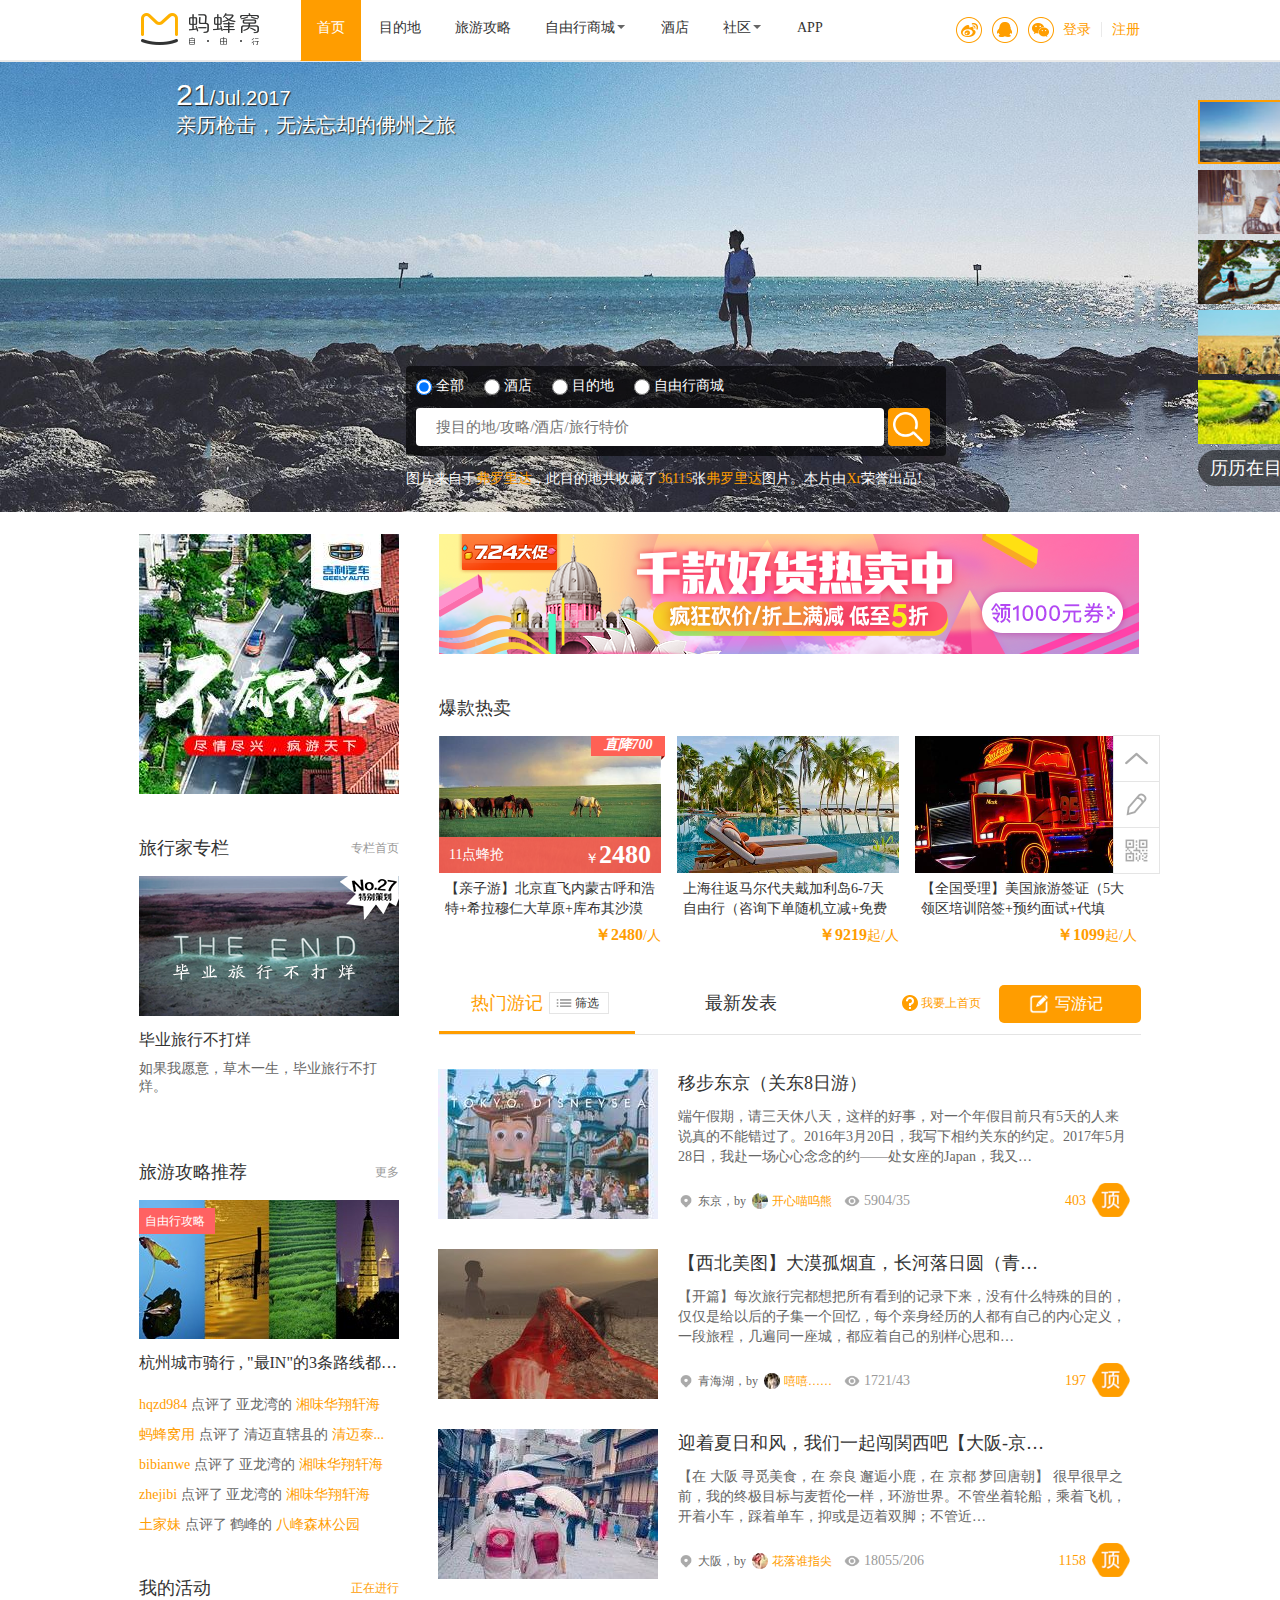
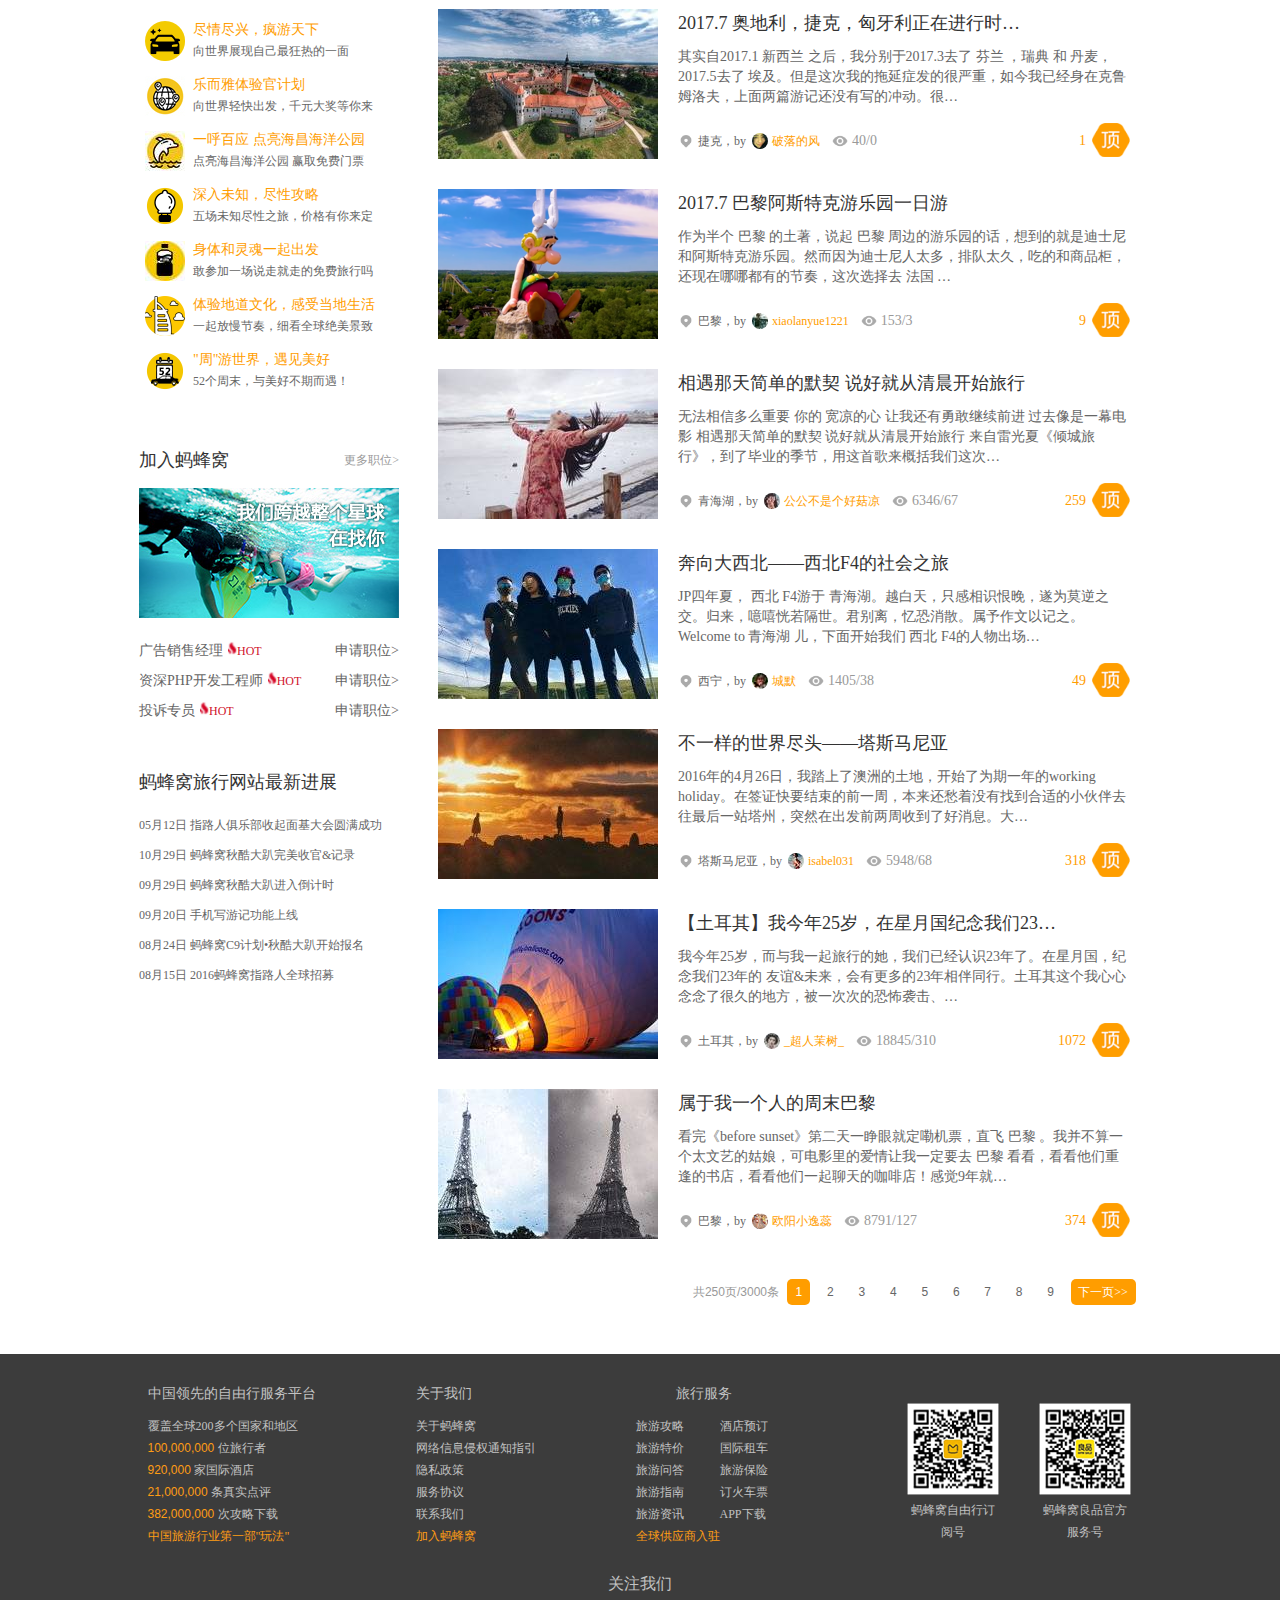
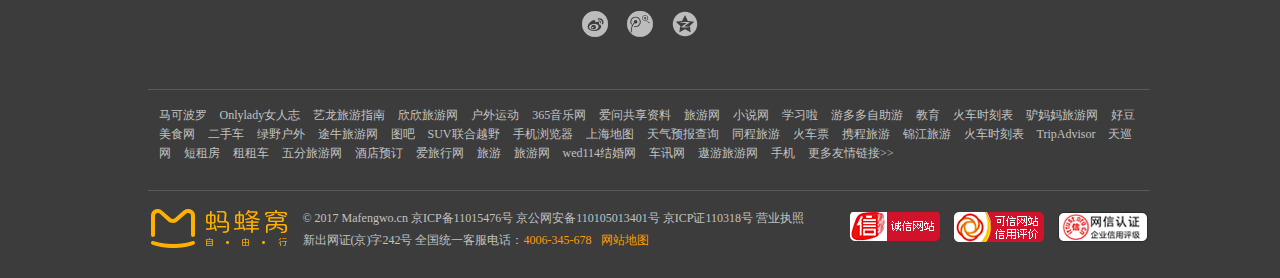
<file: index.html>
<!DOCTYPE html>
<html>
	<head>
		<meta charset = "utf-8">
		<title>旅游攻略，自由行，自助游攻略，旅游社交分享网站 - 蚂蜂窝</title>
		<link rel="stylesheet" type="text/css" href="style/css.css">
		<script type="text/javascript" src="js/main.js"></script>
	</head>
	<body>
		<header>
			<div id="header_wrap">
				<div class="top_icon">
					<a href="#" title="蚂蜂窝自由行"><img src="images/top_icon.png" /></a>
				</div>

				<div class="top_nav">
					<ul>
						<li class="active"><a href="#"><p>首页</p></a></li>
						<li><a href="#" title="目的地"><p>目的地</p></a></li>
						<li><a href="#" title="旅游攻略"><p>旅游攻略</p></a></li>
						<li class="down_menu">
							<a class="free_mall" href="#"><p>自由行商城<img src="images/down_black.png"></p></a>
							<dl class="sub_menu1">
								<dd>
									<a href="#">机票+酒店<img src="images/hot.png"></a>
									<a href="#">跟团游</a>
									<a href="#">当地游</a>
									<a href="#">国内机票<img src="images/new.png"></a>
									<a href="#">签证</a>
									<a href="#">国际租车</a>
									<a href="#">保险</a>
								</dd>	
							</dl>
						</li>
						<li><a href="#" title="酒店"><p>酒店</p></a></li>
						<li class="down_menu">
							<a class="society" href="#"><p>社区<img src="images/down_black.png"></p></a>
							<dl class="sub_menu2">
								<dt>
									<a class="ask" href="#">问答<img src="images/hot.png"></a>
									<a href="#">蚂蜂窝周边<img src="images/new.png"></a>
									<a href="#">蜂蜜兑换</a>
									<a href="#">结伴</a>
								</dt>
								<dd>
									<a href="#">小组论坛</a>
									<a href="#">分舵同城</a>
									<a href="#">蚂蜂窝拍卖行</a>
									<a href="#">蜂首俱乐部</a>
									<a href="#">照片PK</a>
									<a href="#">真人兽</a>
									<a href="#">道具商店</a>
								</dd>
							</dl>
						</li>
						<li><a href="#" title="APP"><p>APP</p></a></li>
					</ul>
				</div>

				<div class="top_login">
					<ul>
						<li class="weibo"><a href="wb_login.html" title="微博登录"><img src="images/weibo_off.png" /></a></li>
						<li class="qq"><a href="#" title="QQ登录"><img src="images/qq_off.png" /></a></li>
						<li class="weixin"><a href="wx_login.html" title="微信登录"><img src="images/weixin_off.png" /></a></li>
						<li class="login"><a href="login.html" title="登录蚂蜂窝">登录</a></li>
						<li class="register"><a href="register.html" title="注册账号">注册</a></li>
					</ul>
				</div>
			</div>
		</header>

		<section id="photo_show">
			<ul class="lower">
				<li style="filter:alpha(opacity=100);opacity:1;">
					<a href="#"><img src="images/photo_show/1_lower.jpg"></a>
					<div class="time">
						<a href="#"><h2><span>21</span>/Jul.2017</h2>
						<p>亲历枪击，无法忘却的佛州之旅</p></a>
					</div>
					<div class="caption">图片来自于<a href="#">弗罗里达</a>，此目的地共收藏了<a href="#">36115</a>张<a href="#">弗罗里达</a>图片。本片由<a href="#">Xr</a>荣誉出品!</div>
				</li>
				<li>
					<a href="#"><img src="images/photo_show/2_lower.jpg"></a>
					<div class="time">
						<a href="#"><h2><span>20</span>/Jul.2017</h2>
						<p>在平行时空里的故乡吃胖4斤————大马7日记</p></a>
					</div>
					<div class="caption">图片来自于<a href="#">马来西亚</a>，此目的地共收藏了<a href="#">1222370</a>张<a href="#">马来西亚</a>图片。本片由<a href="#">亚酱</a>荣誉出品!</div>
				</li>
				<li>
					<a href="#"><img src="images/photo_show/3_lower.jpg"></a>
					<div class="time">
						<a href="#"><h2><span>19</span>/Jul.2017</h2>
						<p>夏威夷女泰山，进化成为野人的第一千天</p></a>
					</div>
					<div class="caption">图片来自于<a href="#">欧胡岛</a>，此目的地共收藏了<a href="#">11657</a>张<a href="#">欧胡岛</a>图片。本片由<a href="#">Zoe Zhang</a>荣誉出品!</div>
				</li>
				<li>
					<a href="#"><img src="images/photo_show/4_lower.jpg"></a>
					<div class="time">
						<a href="#"><h2><span>18</span>/Jul.2017</h2>
						<p>游猎博茨瓦纳————荒原绿洲里的动物世界</p></a>
					</div>
					<div class="caption">图片来自于<a href="#">博茨瓦纳</a>，此目的地共收藏了<a href="#">929</a>张<a href="#">博茨瓦纳</a>图片。本片由<a href="#">鹌鹑君</a>荣誉出品!</div>
				</li>
				<li>
					<a href="#"><img src="images/photo_show/5_lower.jpg"></a>
					<div class="time">
						<a href="#"><h2><span>17</span>/Jul.2017</h2>
						<p>除去了大佛，还有这样的乐山旅行</p></a>
					</div>
					<div class="caption">图片来自于<a href="#">乐山</a>，此目的地共收藏了<a href="#">117702</a>张<a href="#">乐山</a>图片。本片由<a href="#">YIYI笔记</a>荣誉出品!</div>
				</li>	
			</ul>

			<ul class="upper">
				<li class="youshang"><a href="#"><img src="images/photo_show/1_upper.jpg"></a></li>
				<li><a href="#"><img src="images/photo_show/2_upper.jpg"></a></li>
				<li><a href="#"><img src="images/photo_show/3_upper.jpg"></a></li>
				<li><a href="#"><img src="images/photo_show/4_upper.jpg"></a></li>
				<li class="youxia"><a href="#"><img src="images/photo_show/5_upper.jpg"></a></li>
				<li class="lilizaimu"><a href="#">历历在目 ></a></li>
			</ul>

			<ul class="hidden_border">
				<li style="filter:alpha(opacity=100);opacity:1;"></li>
				<li></li>
				<li></li>
				<li></li>
				<li></li>
			</ul>


			<div class="search">
				<form action="#">
					<div class="choices">
						<label><input type="radio" name="methods" value="全部" checked="checked">全部</label>
						<label><input type="radio" name="methods" value="酒店">酒店</label>
						<label><input type="radio" name="methods" value="目的地">目的地</label>
						<label><input type="radio" name="methods" value="自由行商城">自由行商城</label>
					</div>
					<div class="input_box">
						<input class="text" type="text" placeholder="搜目的地/攻略/酒店/旅行特价" />
						<a class="search_icon">
							<img src="images/photo_show/search.png">
						</a>
					</div>	
				</form>
			</div>
		</section>

		<article class="clearfloat">
			<aside>
			    <div class="ad">
			    	<a href="#"><img src="images/aside/ad.jpg"></a>
			    </div>

				<div id="special_column">
					<div class="title">
						<a class="left" href="#">旅行家专栏</a>
						<a class="right" href="#">专栏首页</a>
					</div>
					
					<div class="final">
						<a href="#"><img src="images/aside/col.png"></a>
						<a class="sub_title" href="#">毕业旅行不打烊</a>
						<p>如果我愿意，草木一生，毕业旅行不打烊。</p>
					</div>
				</div>

				<div id="strategy">
					<div class="title">
						<a class="left" href="#">旅游攻略推荐</a>
						<a class="right" href="#">更多</a>
					</div>
					<div class="lower">
						<a href="#"><img src="images/aside/strategy.png"></a>
						<a class="sub_title" href="#">杭州城市骑行 , "最IN"的3条路线都…</a>
						<ul class="comments">
							<li><a href="#">hqzd984</a> 点评了 亚龙湾的 <a href="#">湘味华翔轩海</a></li>
							<li><a href="#">蚂蜂窝用</a> 点评了 清迈直辖县的 <a href="#">清迈泰...</a></li>
							<li><a href="#">bibianwe</a> 点评了 亚龙湾的 <a href="#">湘味华翔轩海</a></li>
							<li><a href="#">zhejibi</a> 点评了 亚龙湾的 <a href="#">湘味华翔轩海</a></li>
							<li><a href="#">土家妹</a> 点评了 鹤峰的 <a href="#">八峰森林公园</a></li>
						</ul>
					</div>
					<a class="upper" href="#">自由行攻略</a>
				</div>

				<div id="activity">
					<div class="title">
						<a class="left" href="#">我的活动</a>
						<a class="right" href="#">正在进行</a>
					</div>
					<ul class="list">
						<li><a href="#"><img src="images/aside/list_1.png"><h2>尽情尽兴，疯游天下</h2><p>向世界展现自己最狂热的一面</p></a></li>
						<li><a href="#"><img src="images/aside/list_2.png"><h2>乐而雅体验官计划</h2><p>向世界轻快出发，千元大奖等你来</p></a></li>
						<li><a href="#"><img src="images/aside/list_3.png"><h2>一呼百应 点亮海昌海洋公园</h2><p>点亮海昌海洋公园 赢取免费门票</p></a></li>
						<li><a href="#"><img src="images/aside/list_4.png"><h2>深入未知，尽性攻略</h2><p>五场未知尽性之旅，价格有你来定</p></a></li>
						<li><a href="#"><img src="images/aside/list_5.png"><h2>身体和灵魂一起出发</h2><p>敢参加一场说走就走的免费旅行吗</p></a></li>
						<li><a href="#"><img src="images/aside/list_6.png"><h2>体验地道文化，感受当地生活</h2><p>一起放慢节奏，细看全球绝美景致</p></a></li>
						<li><a href="#"><img src="images/aside/list_7.png"><h2>"周"游世界，遇见美好</h2><p>52个周末，与美好不期而遇！</p></a></li>
						<li><a href="#"><img src="images/aside/list_8.png"><h2>蚂蜂窝拍卖行</h2><p>每周二：拍卖精美事物奖品！</p></a></li>
					</ul>
				</div>

				<div id="join_us">
					<div class="title">
						<a class="left" href="#">加入蚂蜂窝</a>
						<a class="right" href="#">更多职位></a>
					</div>
					<div class="picture"><a href="#"><img src="images/aside/join_us.jpg"></a></div>
					<ul>
						<li><a href="#">广告销售经理<span class="hot"><img src="images/aside/fire.png">HOT</span><span class="apply">申请职位></span></a></li>
						<li><a href="#">资深PHP开发工程师<span class="hot"><img src="images/aside/fire.png">HOT</span><span class="apply">申请职位></span></a></li>
						<li><a href="#">投诉专员<span class="hot"><img src="images/aside/fire.png">HOT</span><span class="apply">申请职位></span></a></li>
					</ul>
				</div>

				<div id="news">
					<div class="title">
						<a class="left" href="#">蚂蜂窝旅行网站最新进展</a>
					</div>
					<ul>
						<li>05月12日 <a href="#">指路人俱乐部收起面基大会圆满成功</a></li>
						<li>10月29日 <a href="#">蚂蜂窝秋酷大趴完美收官&记录</a></li>
						<li>09月29日 <a href="#">蚂蜂窝秋酷大趴进入倒计时</a></li>
						<li>09月20日 <a href="#">手机写游记功能上线</a></li>
						<li>08月24日 <a href="#">蚂蜂窝C9计划•秋酷大趴开始报名</a></li>
						<li>08月15日 <a href="#">2016蚂蜂窝指路人全球招募</a></li>
					</ul>
				</div>
			</aside>

			<div id="main">
			    <div class="ad"><a href="#"><img src="images/main/ad.jpg"></a></div>
				<div id="sale">
					<div class="title">爆款热卖</div>
					<ul>
						<li>
							<a href="#">
								<img src="images/main/sale_1.jpg">
								<p>【亲子游】北京直飞内蒙古呼和浩特+希拉穆仁大草原+库布其沙漠+草博园4天3晚（牧野苍穹+全国各地出发+全程无购物+特别赠</p>
								<h2>￥2480<span>/人</span></h2>
								<div class="corner"><em>直降700</em></div>
								<img class="shadow" src="images/main/shadow.png">
								<div class="bottom">11点蜂抢<span>￥<strong>2480</strong></span></div>
							</a>
						</li>
						<li>
							<a href="#">
								<img src="images/main/sale_2.jpg">
								<p>上海往返马尔代夫戴加利岛6-7天自由行（咨询下单随机立减+免费升级115m²沙屋+新开业五星岛+蜜月赠送+2晚沙滩房+2晚）</p>
								<h2>￥9219<span>起/人</span></h2>
							</a>
						</li>
						<li class="right">
							<a href="#">
								<img src="images/main/sale_3.jpg">
								<p>【全国受理】美国旅游签证（5大领区培训陪签+预约面试+代填DS160表格+面试前培训+可升级拒签退款）</p>
								<h2>￥1099<span>起/人</span></h2>
							</a>
						</li>
					</ul>
				</div>

				<div id="papers">
					<div class="menu">
						<dl>
							<dt><span class="active">热门游记</span><span class="select"><img src="images/main/list_grey.png">筛选</span></dt>
							<dt><span>最新发表</span></dt>
						</dl>
						<a class="i_want" href="#"><img src="images/main/what.png">我要上首页</a>
						<div><a href="#"><img src="images/main/write.png"><span>写游记</span></a></div>

						<ul class="border">
							<li style="filter:alpha(opacity=100);opacity:1;"></li>
							<li></li>
						</ul>
					</div>

					<div class="filter_box" style="display:none">
						<dl>
							<dt>目的地</dt>
							<dd>
								<input type="text" placeholder="输入你想查看的目的地" />
								<p>
									<a href="#">斯里兰卡</a>
									<a href="#">济州岛</a>
									<a href="#">香港</a>
									<a href="#">北京</a>
									<a href="#">云南</a>
									<a href="#">泰国</a>
									<a href="#">青海湖</a>
									<a href="#">日本</a>
								</p>
							</dd>
						</dl>
						<dl>
							<dt>兴趣</dt>
							<dd class="interest">
								<ul>
									<li><a href="#"><img src="images/main/select_1.png"><h2>吃遍天下</h2><p>无敌手</p></a></li>
									<li><a href="#"><img src="images/main/select_2.png"><h2>带着对象</h2><p>去虐狗</p></a></li>
									<li><a href="#"><img src="images/main/select_3.png"><h2>姑娘漂亮</h2><p>就是美</p></a></li>
									<li><a href="#"><img src="images/main/select_4.png"><h2>带着孩子</h2><p>看世界</p></a></li>
									<li><a href="#"><img src="images/main/select_5.png"><h2>登山徒步</h2><p>用脚走</p></a></li>
									<li><a href="#"><img src="images/main/select_6.png"><h2>带着父母</h2><p>去远方</p></a></li>
									<li><a href="#"><img src="images/main/select_7.png"><h2>独自一人</h2><p>最自由</p></a></li>
									<li><a href="#"><img src="images/main/select_8.png"><h2>短途周末</h2><p>散散心</p></a></li>
								</ul>
							</dd>
						</dl>
						<div class="close">X</div>	
					</div>

					<div id="hot_paper" class="paper_list" style="dispaly:block">
						<dl>
							<dt><a href="#"><img src="images/main/hot_paper_1.jpg"></a></dt>
							<dd>
								<a class="title" href="#">移步东京（关东8日游）</a>
								<a class="abstract" href="#">端午假期，请三天休八天，这样的好事，对一个年假目前只有5天的人来说真的不能错过了。2016年3月20日，我写下相约关东的约定。2017年5月28日，我赴一场心心念念的约——处女座的Japan，我又…</a>
								<ul>
									<li class="location"><img src="images/main/location.png"><a href="#">东京</a><span>，by</span></li>
									<li class="author"><a href="#"><img src="images/main/author_1.png">开心喵呜熊</a></li>
									<li class="eye"><img src="images/main/eye.png"><span>5904/35</span></li>
								</ul>
								<div class="ding"><span>403</span><a href="#"><img src="images/main/ding.png"></a></div>
							</dd>
						</dl>
						<dl>
							<dt><a href="#"><img src="images/main/hot_paper_2.jpg"></a></dt>
							<dd>
								<a class="title" href="#">【西北美图】大漠孤烟直，长河落日圆（青…</a>
								<a class="abstract" href="#">【开篇】每次旅行完都想把所有看到的记录下来，没有什么特殊的目的，仅仅是给以后的子集一个回忆，每个亲身经历的人都有自己的内心定义，一段旅程，几遍同一座城，都应着自己的别样心思和…</a>
								<ul>
									<li class="location"><img src="images/main/location.png"><a href="#">青海湖</a><span>，by</span></li>
									<li class="author"><a href="#"><img src="images/main/author_2.png">嘻嘻……</a></li>
									<li class="eye"><img src="images/main/eye.png"><span>1721/43</span></li>
								</ul>
								<div class="ding"><span>197</span><a href="#"><img src="images/main/ding.png"></a></div>
							</dd>
						</dl>
						<dl>
							<dt><a href="#"><img src="images/main/hot_paper_3.jpg"></a></dt>
							<dd>
								<a class="title" href="#">迎着夏日和风，我们一起闯関西吧【大阪-京…</a>
								<a class="abstract" href="#">【在 大阪 寻觅美食，在 奈良 邂逅小鹿，在 京都 梦回唐朝】 很早很早之前，我的终极目标与麦哲伦一样，环游世界。不管坐着轮船，乘着飞机，开着小车，踩着单车，抑或是迈着双脚；不管近…</a>
								<ul>
									<li class="location"><img src="images/main/location.png"><a href="#">大阪</a><span>，by</span></li>
									<li class="author"><a href="#"><img src="images/main/author_3.png">花落谁指尖</a></li>
									<li class="eye"><img src="images/main/eye.png"><span>18055/206</span></li>
								</ul>
								<div class="ding"><span>1158</span><a href="#"><img src="images/main/ding.png"></a></div>
							</dd>
						</dl>
						<dl>
							<dt><a href="#"><img src="images/main/hot_paper_4.jpg"></a></dt>
							<dd>
								<a class="title" href="#">2017.7 奥地利，捷克，匈牙利正在进行时…</a>
								<a class="abstract" href="#">其实自2017.1 新西兰 之后，我分别于2017.3去了 芬兰 ，瑞典 和 丹麦，2017.5去了 埃及。但是这次我的拖延症发的很严重，如今我已经身在克鲁姆洛夫，上面两篇游记还没有写的冲动。很…</a>
								<ul>
									<li class="location"><img src="images/main/location.png"><a href="#">捷克</a><span>，by</span></li>
									<li class="author"><a href="#"><img src="images/main/author_4.png">破落的风</a></li>
									<li class="eye"><img src="images/main/eye.png"><span>40/0</span></li>
								</ul>
								<div class="ding"><span>1</span><a href="#"><img src="images/main/ding.png"></a></div>
							</dd>
						</dl>
						<dl>
							<dt><a href="#"><img src="images/main/hot_paper_5.jpg"></a></dt>
							<dd>
								<a class="title" href="#">2017.7 巴黎阿斯特克游乐园一日游</a>
								<a class="abstract" href="#">作为半个 巴黎 的土著，说起 巴黎 周边的游乐园的话，想到的就是迪士尼和阿斯特克游乐园。然而因为迪士尼人太多，排队太久，吃的和商品柜，还现在哪哪都有的节奏，这次选择去 法国 …</a>
								<ul>
									<li class="location"><img src="images/main/location.png"><a href="#">巴黎</a><span>，by</span></li>
									<li class="author"><a href="#"><img src="images/main/author_5.png">xiaolanyue1221</a></li>
									<li class="eye"><img src="images/main/eye.png"><span>153/3</span></li>
								</ul>
								<div class="ding"><span>9</span><a href="#"><img src="images/main/ding.png"></a></div>
							</dd>
						</dl>
						<dl>
							<dt><a href="#"><img src="images/main/hot_paper_6.jpg"></a></dt>
							<dd>
								<a class="title" href="#">相遇那天简单的默契 说好就从清晨开始旅行</a>
								<a class="abstract" href="#">无法相信多么重要 你的 宽凉的心 让我还有勇敢继续前进 过去像是一幕电影 相遇那天简单的默契 说好就从清晨开始旅行 来自雷光夏《倾城旅行》，到了毕业的季节，用这首歌来概括我们这次…</a>
								<ul>
									<li class="location"><img src="images/main/location.png"><a href="#">青海湖</a><span>，by</span></li>
									<li class="author"><a href="#"><img src="images/main/author_6.png">公公不是个好菇凉</a></li>
									<li class="eye"><img src="images/main/eye.png"><span>6346/67</span></li>
								</ul>
								<div class="ding"><span>259</span><a href="#"><img src="images/main/ding.png"></a></div>
							</dd>
						</dl>
						<dl>
							<dt><a href="#"><img src="images/main/hot_paper_7.jpg"></a></dt>
							<dd>
								<a class="title" href="#">奔向大西北——西北F4的社会之旅</a>
								<a class="abstract" href="#">JP四年夏， 西北 F4游于 青海湖。越白天，只感相识恨晚，遂为莫逆之交。归来，噫嘻恍若隔世。君别离，忆恐消散。属予作文以记之。
								Welcome to 青海湖 儿，下面开始我们 西北 F4的人物出场…</a>
								<ul>
									<li class="location"><img src="images/main/location.png"><a href="#">西宁</a><span>，by</span></li>
									<li class="author"><a href="#"><img src="images/main/author_7.png">城默</a></li>
									<li class="eye"><img src="images/main/eye.png"><span>1405/38</span></li>
								</ul>
								<div class="ding"><span>49</span><a href="#"><img src="images/main/ding.png"></a></div>
							</dd>
						</dl>
						<dl>
							<dt><a href="#"><img src="images/main/hot_paper_8.jpg"></a></dt>
							<dd>
								<a class="title" href="#">不一样的世界尽头——塔斯马尼亚</a>
								<a class="abstract" href="#">2016年的4月26日，我踏上了澳洲的土地，开始了为期一年的working holiday。在签证快要结束的前一周，本来还愁着没有找到合适的小伙伴去往最后一站塔州，突然在出发前两周收到了好消息。大…</a>
								<ul>
									<li class="location"><img src="images/main/location.png"><a href="#">塔斯马尼亚</a><span>，by</span></li>
									<li class="author"><a href="#"><img src="images/main/author_8.png">isabel031</a></li>
									<li class="eye"><img src="images/main/eye.png"><span>5948/68</span></li>
								</ul>
								<div class="ding"><span>318</span><a href="#"><img src="images/main/ding.png"></a></div>
							</dd>
						</dl>
						<dl>
							<dt><a href="#"><img src="images/main/hot_paper_9.jpg"></a></dt>
							<dd>
								<a class="title" href="#">【土耳其】我今年25岁，在星月国纪念我们23…</a>
								<a class="abstract" href="#">我今年25岁，而与我一起旅行的她，我们已经认识23年了。在星月国，纪念我们23年的 友谊&未来，会有更多的23年相伴同行。土耳其这个我心心念念了很久的地方，被一次次的恐怖袭击、…</a>
								<ul>
									<li class="location"><img src="images/main/location.png"><a href="#">土耳其</a><span>，by</span></li>
									<li class="author"><a href="#"><img src="images/main/author_9.png">_超人茉树_</a></li>
									<li class="eye"><img src="images/main/eye.png"><span>18845/310</span></li>
								</ul>
								<div class="ding"><span>1072</span><a href="#"><img src="images/main/ding.png"></a></div>
							</dd>
						</dl>
						<dl>
							<dt><a href="#"><img src="images/main/hot_paper_10.jpg"></a></dt>
							<dd>
								<a class="title" href="#">属于我一个人的周末巴黎</a>
								<a class="abstract" href="#">看完《before sunset》第二天一睁眼就定嘞机票，直飞 巴黎 。我并不算一个太文艺的姑娘，可电影里的爱情让我一定要去 巴黎 看看，看看他们重逢的书店，看看他们一起聊天的咖啡店！感觉9年就…</a>
								<ul>
									<li class="location"><img src="images/main/location.png"><a href="#">巴黎</a><span>，by</span></li>
									<li class="author"><a href="#"><img src="images/main/author_10.png">欧阳小逸蕊</a></li>
									<li class="eye"><img src="images/main/eye.png"><span>8791/127</span></li>
								</ul>
								<div class="ding"><span>374</span><a href="#"><img src="images/main/ding.png"></a></div>
							</dd>
						</dl>
						<div id="index">
							<span>共250页/3000条</span>
							<a class="active" href="#">1</a>
							<a href="#">2</a>
							<a href="#">3</a>
							<a href="#">4</a>
							<a href="#">5</a>
							<a href="#">6</a>
							<a href="#">7</a>
							<a href="#">8</a>
							<a href="#">9</a>
							<a class="next" href="#">下一页>></a>
						</div>
					</div>

					<div id="new_paper" class="paper_list" style="display:none">
						<dl>
							<dt><a href="#"><img src="images/main/new_paper_1.jpg"></a></dt>
							<dd>
								<a class="title" href="#">情迷茶卡盐湖——大美青海5日火车游</a>
								<a class="abstract" href="#">赶在 青海 最美的季节来一次经济实惠的旅行，让眼睛上天堂，看大地的颜色！乘坐T175，由 北京 西开往 西宁 ，全程停靠十多个站点，经过 河北， 山西 和 甘肃！22小时的火车虽然时间较长，…</a>
								<ul>
									<li class="location"><img src="images/main/location.png"><a href="#">青海</a><span>，by</span></li>
									<li class="author"><a href="#"><img src="images/main/author_1.png">贰仙儿</a></li>
									<li class="eye"><img src="images/main/eye.png"><span>99/0</span></li>
								</ul>
								<div class="ding"><span>9</span><a href="#"><img src="images/main/ding.png"></a></div>
							</dd>
						</dl>
						<dl>
							<dt><a href="#"><img src="images/main/new_paper_2.jpg"></a></dt>
							<dd>
								<a class="title" href="#">婺源-黄山游之黄山：雨中黄山也有惊喜</a>
								<a class="abstract" href="#">作为一个胖子，我很讨厌爬山。在 深圳 就住在塘朗山脚下，也只爬过塘朗山一次，又累又颓爬到山顶，虽然视野挺好，但感觉真的很不好。所以无法理解“仁者乐山”的境界，做攻略时看到有人为…</a>
								<ul>
									<li class="location"><img src="images/main/location.png"><a href="#">黄山</a><span>，by</span></li>
									<li class="author"><a href="#"><img src="images/main/author_2.png">凯米</a></li>
									<li class="eye"><img src="images/main/eye.png"><span>44/0</span></li>
								</ul>
								<div class="ding"><span>3</span><a href="#"><img src="images/main/ding.png"></a></div>
							</dd>
						</dl>
						<dl>
							<dt><a href="#"><img src="images/main/new_paper_3.jpg"></a></dt>
							<dd>
								<a class="title" href="#">浪迹天涯——三亚</a>
								<a class="abstract" href="#">关于三亚，请少一些危言耸听 跟爸妈去三亚回来已经三四个月了。本来没打算写游记，叔叔夫妇玩一次就好。可最近……出了有些朋友问我问什么再度踏足三亚之外，我还听到很多这样的声…</a>
								<ul>
									<li class="location"><img src="images/main/location.png"><a href="#">三亚</a><span>，by</span></li>
									<li class="author"><a href="#"><img src="images/main/author_3.png">zhaokenan</a></li>
									<li class="eye"><img src="images/main/eye.png"><span>28/0</span></li>
								</ul>
								<div class="ding"><span>3</span><a href="#"><img src="images/main/ding.png"></a></div>
							</dd>
						</dl>
						<dl>
							<dt><a href="#"><img src="images/main/new_paper_4.jpg"></a></dt>
							<dd>
								<a class="title" href="#">香格里拉特定季节美食|起早贪黑，捡拾穿越时光…</a>
								<a class="abstract" href="#">云南 的天像被谁同乐一个窟窿 近日来到处都已阴雨连绵 但是 有一种 云南独特的夏季美味 却因这一场接一场的大雨 而产量激增 大家来猜一猜这种美味是什么呢？猜谜形状像伞 颜色各异 长在森…</a>
								<ul>
									<li class="location"><img src="images/main/location.png"><a href="#">布拉格</a><span>，by</span></li>
									<li class="author"><a href="#"><img src="images/main/author_4.png">阅云南</a></li>
									<li class="eye"><img src="images/main/eye.png"><span>20/0</span></li>
								</ul>
								<div class="ding"><span>7</span><a href="#"><img src="images/main/ding.png"></a></div>
							</dd>
						</dl>
						<dl>
							<dt><a href="#"><img src="images/main/new_paper_5.jpg"></a></dt>
							<dd>
								<a class="title" href="#">西通罗马 东抵长安 心心念念 黄沙漫漫 丝绸…</a>
								<a class="abstract" href="#">千嶂里，长烟落日孤城闭。大西北在我的印象中就是这样凄美辽阔的豪迈，大漠沙如雪，驼铃阵阵，深埋在黄沙下的厚重历史深深的牵引着我，向着它走去。一直梦想着冲走古人的丝绸之路，继西…</a>
								<ul>
									<li class="location"><img src="images/main/location.png"><a href="#">宁夏</a><span>，by</span></li>
									<li class="author"><a href="#"><img src="images/main/author_5.png">柚子</a></li>
									<li class="eye"><img src="images/main/eye.png"><span>153/3</span></li>
								</ul>
								<div class="ding"><span>9</span><a href="#"><img src="images/main/ding.png"></a></div>
							</dd>
						</dl>
						<dl>
							<dt><a href="#"><img src="images/main/new_paper_6.jpg"></a></dt>
							<dd>
								<a class="title" href="#">海参崴，20170717，四日游，绚烂光彩中的…</a>
								<a class="abstract" href="#">第一次写，写的不好大家见谅。这次的总费用在3500左右。形成：珲春出境，四日游。第一天和第四天来回都还在路上了，第二天早上到下午两点钟就游览完指定的景点了。开始自费项目，出海喂…</a>
								<ul>
									<li class="location"><img src="images/main/location.png"><a href="#">海参崴</a><span>，by</span></li>
									<li class="author"><a href="#"><img src="images/main/author_6.png">请叫我170</a></li>
									<li class="eye"><img src="images/main/eye.png"><span>53/0</span></li>
								</ul>
								<div class="ding"><span>4</span><a href="#"><img src="images/main/ding.png"></a></div>
							</dd>
						</dl>
						<dl>
							<dt><a href="#"><img src="images/main/new_paper_7.jpg"></a></dt>
							<dd>
								<a class="title" href="#">盛夏的旅行：东京-河口湖-京都-大阪9日游</a>
								<a class="abstract" href="#">裸辞去 日本 旅游9天使需要一定勇气的。其实为了这一段旅游准备了许久，从前期看攻略、研究路线、办签证，前后大约是三个月的时间。写这篇游记是专门为了很多跟我要攻略的小伙伴，看来 日本…</a>
								<ul>
									<li class="location"><img src="images/main/location.png"><a href="#">日本</a><span>，by</span></li>
									<li class="author"><a href="#"><img src="images/main/author_7.png">sherlychan</a></li>
									<li class="eye"><img src="images/main/eye.png"><span>46/2</span></li>
								</ul>
								<div class="ding"><span>5</span><a href="#"><img src="images/main/ding.png"></a></div>
							</dd>
						</dl>
						<dl>
							<dt><a href="#"><img src="images/main/new_paper_8.jpg"></a></dt>
							<dd>
								<a class="title" href="#">俄罗斯之旅</a>
								<a class="abstract" href="#">一带一路火了 俄罗斯，也增加了 俄罗斯 的魅力，增加了我去 俄罗斯 的决心，今年七月就报了从 上海 到 圣彼得堡 的 俄罗斯 之旅的团。天刚蒙蒙亮，我们就乘坐上了飞机，开始了 俄罗斯 之旅…</a>
								<ul>
									<li class="location"><img src="images/main/location.png"><a href="#">俄罗斯</a><span>，by</span></li>
									<li class="author"><a href="#"><img src="images/main/author_8.png">知音</a></li>
									<li class="eye"><img src="images/main/eye.png"><span>92/1</span></li>
								</ul>
								<div class="ding"><span>5</span><a href="#"><img src="images/main/ding.png"></a></div>
							</dd>
						</dl>
						<dl>
							<dt><a href="#"><img src="images/main/new_paper_9.jpg"></a></dt>
							<dd>
								<a class="title" href="#">库克群岛 在最美的环礁湖边享受人生…</a>
								<a class="abstract" href="#">海岛旅游一直在大多数人的所爱，蓝天，白云，椰影，幼沙，躺在树下的吊床上，数着浪花一朵朵，即使是无所事事的度过一天，也会希望时间过得慢一些，再慢一些！库克群岛铺展在南太平洋中，…</a>
								<ul>
									<li class="location"><img src="images/main/location.png"><a href="#">库克群岛</a><span>，by</span></li>
									<li class="author"><a href="#"><img src="images/main/author_9.png">城月0612</a></li>
									<li class="eye"><img src="images/main/eye.png"><span>130/3</span></li>
								</ul>
								<div class="ding"><span>7</span><a href="#"><img src="images/main/ding.png"></a></div>
							</dd>
						</dl>
						<dl>
							<dt><a href="#"><img src="images/main/new_paper_10.jpg"></a></dt>
							<dd>
								<a class="title" href="#">带娃走世界之新加坡、马尔代夫都喜天阙Dust…</a>
								<a class="abstract" href="#">海量美图因为网络原因还需要慢慢加载，未完待续~谢谢大家~之前的一些游记，希望能帮助到大家~大家多多支持~有些旅游的问题，亲子游的问题、马尔代夫的选岛。。。说不定这些问题问我，或许…</a>
								<ul>
									<li class="location"><img src="images/main/location.png"><a href="#">马尔代夫</a><span>，by</span></li>
									<li class="author"><a href="#"><img src="images/main/author_10.png">年年他爸</a></li>
									<li class="eye"><img src="images/main/eye.png"><span>602/2</span></li>
								</ul>
								<div class="ding"><span>11</span><a href="#"><img src="images/main/ding.png"></a></div>
							</dd>
						</dl>
						<div id="index">
							<span>共3418页/41016条</span>
							<a class="active" href="#">1</a>
							<a href="#">2</a>
							<a href="#">3</a>
							<a href="#">4</a>
							<a href="#">5</a>
							<a href="#">6</a>
							<a href="#">7</a>
							<a href="#">8</a>
							<a href="#">9</a>
							<a class="next" href="#">下一页>></a>
						</div>
					</div>
				</div>
			</div>
		</article>

		<ul id="hang">
			<li><a href="#"><img src="images/up.png"><span>返回顶部</span></a></li>
			<li><a href="#"><img src="images/advice.png"><span>意见反馈</span></a></li>
			<li class="last">
				<a href="#"><img src="images/erweima.png"></a>
				<div><img src="images/erweima2.png"></div>
			</li>
		</ul>

		<footer>
			<div class="wrap">
				<div class="footer_link">
					<dl>
						<dt>中国领先的自由行服务平台</dt>
						<dd>覆盖全球200多个国家和地区</dd>
						<dd><span>100,000,000 </span>位旅行者</dd>
						<dd><span>920,000 </span>家国际酒店</dd>
						<dd><span>21,000,000 </span>条真实点评</dd>
						<dd><span>382,000,000 </span>次攻略下载</dd>
						<dd class="last"><a href="#">中国旅游行业第一部"玩法"</a></dd>
					</dl>
					<dl>
						<dt>关于我们</dt>
						<dd><a href="#">关于蚂蜂窝</a></dd>
						<dd><a href="#">网络信息侵权通知指引</a></dd>
						<dd><a href="#">隐私政策</a></dd>
						<dd><a href="#">服务协议</a></dd>
						<dd><a href="#">联系我们</a></dd>
						<dd class="last"><a href="#">加入蚂蜂窝</a></dd>
					</dl>
					<dl class="service">
						<dt>旅行服务</dt>
						<dd><a class="left" href="#">旅游攻略</a><a href="#">酒店预订</a></dd>
						<dd><a class="left" href="#">旅游特价</a><a href="#">国际租车</a></dd>
						<dd><a class="left" href="#">旅游问答</a><a href="#">旅游保险</a></dd>
						<dd><a class="left" href="#">旅游指南</a><a href="#">订火车票</a></dd>
						<dd><a class="left" href="#">旅游资讯</a><a href="#">APP下载</a></dd>
						<dd class="last"><a href="#">全球供应商入驻</a></dd>
					</dl>
					<ul class="erweima">
						<li class="ziyouxing">
							<img src="images/footer/ziyouxing.png">
							<p>蚂蜂窝自由行订阅号</p>
						</li>
						<li>
							<img src="images/footer/liangpin.png">
							<p>蚂蜂窝良品官方服务号</p>
					    </li>
					</ul>
				</div>
				<div class="footer_follow">
					<h2>关注我们</h2>
					<ul>
						<li><a href="#"><img src="images/footer/follow_1.png"></a></li>
						<li><a href="#"><img src="images/footer/follow_2.png"></a></li>
						<li class="last"><a href="#"><img src="images/footer/follow_3.png"></a></li>
					</ul>
				</div>
				<div class="footer_friends">
					<div class="text">
						<a href="#">马可波罗</a>
						<a href="#">Onlylady女人志</a>
						<a href="#">艺龙旅游指南</a>
						<a href="#">欣欣旅游网</a>
						<a href="#">户外运动</a>
						<a href="#">365音乐网</a>
						<a href="#">爱问共享资料</a>
						<a href="#">旅游网</a>
						<a href="#">小说网</a>
						<a href="#">学习啦</a>
						<a href="#">游多多自助游</a>
						<a href="#">教育</a>
						<a href="#">火车时刻表</a>
						<a href="#">驴妈妈旅游网</a>
						<a href="#">好豆美食网</a>
						<a href="#">二手车</a>
						<a href="#">绿野户外</a>
						<a href="#">途牛旅游网</a>
						<a href="#">图吧</a>
						<a href="#">SUV联合越野</a>
						<a href="#">手机浏览器</a>
						<a href="#">上海地图</a>
						<a href="#">天气预报查询</a>
						<a href="#">同程旅游</a>
						<a href="#">火车票</a>
						<a href="#">携程旅游</a>
						<a href="#">锦江旅游</a>
						<a href="#">火车时刻表</a>
						<a href="#">TripAdvisor</a>
						<a href="#">天巡网</a>
						<a href="#">短租房</a>
						<a href="#">租租车</a>
						<a href="#">五分旅游网</a>
						<a href="#">酒店预订</a>
						<a href="#">爱旅行网</a>
						<a href="#">旅游</a>
						<a href="#">旅游网</a>
						<a href="#">wed114结婚网</a>
						<a href="#">车讯网</a>
						<a href="#">遨游旅游网</a>
						<a href="#">手机</a>
						<a href="#">更多友情链接>></a>
					</div>
				</div>
				<div class="footer_info">
				    <ul>
				    	<li><a href="#"><img src="images/footer/info_1.png"></a></li>
				    	<li>
				    	    <p>© 2017 Mafengwo.cn <a href="#">京ICP备11015476号</a> 京公网安备110105013401号 <a href="#">京ICP证110318号</a> <a href="#">营业执照</a> 新出网证(京)字242号 全国统一客服电话：<span>4006-345-678 &nbsp&nbsp</span><a class="map" href="#">网站地图</a></p>
				    	</li>
				    	<li class="credit"><a href="#"><img src="images/footer/info_2.png"></a></li>
				    	<li class="credit"><a href="#"><img src="images/footer/info_3.png"></a></li>
				    	<li class="credit last"><a href="#"><img src="images/footer/info_4.png"></a></li>
				    </ul>
				</div>
			</div>
		</footer>



		<!--解决IE6下的PNG问题-->
	    <!--[if IE 6]>
		<script src="js/DD_belatedPNG_0.0.8a.js" type="text/javascript"></script>
		<script type="text/javascript">
		    DD_belatedPNG.fix('*');
		</script>
		<![endif]-->
	</body>
</html>
</file>
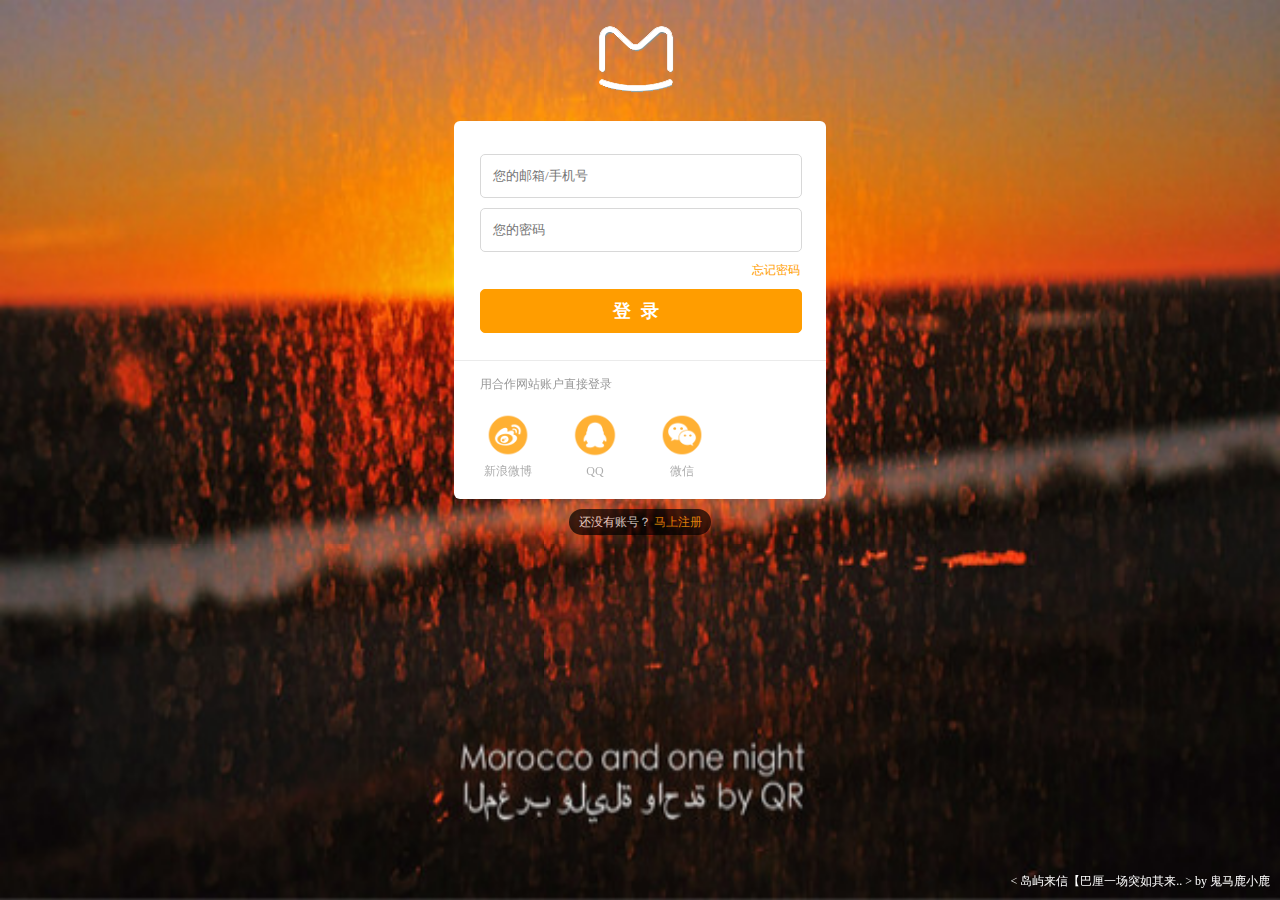
<file: login.html>
<!DOCTYPE html>
<html>
	<head>
		<meta charset="utf-8">
		<title>账号登录 - 蚂蜂窝</title>
		<link rel="stylesheet" type="text/css" href="style/login.css">
		<script type="text/javascript" src="js/lg_rg.js"></script>
	</head>
	<body>
		<div id="bg">
			<img src="images/login/login.jpg" alt="背景图片">
		</div>
		<div id="wrap_1">
			<img class="m" src="images/login/m.png" alt="m">
			<div id="lg_box">
				<form action="#">
					<p class="username"><img src="images/login/alert.png">账号不能为空</p>
					<p class="password"><img src="images/login/alert.png">密码不能为空</p>
					<input type="text" placeholder="您的邮箱/手机号" />
					<input type="password" placeholder="您的密码" />
					<a class="forget" href="#">忘记密码</a>
					<a class="lg_btn" href="#">登录</a>
				</form>
				<div id="co-site">
					<h2>用合作网站账户直接登录</h2>
					<ul>
						<li><a href="wb_login.html"><img src="images/login/wb.png"><span>新浪微博</span></a></li>
						<li><a href="qq_login.html"><img src="images/login/qq.png"><span>QQ</span></a></li>
						<li class="last"><a href="wx_login.html"><img src="images/login/wx.png"><span>微信</span></a></li>
					</ul>
				</div>
			</div>
			<div id="rg">
				<span>还没有账号？</span>
				<a href="#">马上注册</a>
			</div>
		</div>
		<div id="wrap_2" style="display: none">
			<img class="m" src="images/register/m.png" alt="m">
			<div id="rg_box">
				<form action="#">
					<p class="phone"><img src="images/register/alert.png">手机号不能为空</p>
					<input type="text" placeholder="您的手机号码" />
					<a class="rg_btn" href="#">立即注册</a>
					<p class="tips">注册视为同意<a href="#">《蚂蜂窝tongue使用协议》</a></p>
				</form>
				<div id="co-site">
					<h2>用合作网站账户直接登录</h2>
					<ul>
						<li><a href="wb_login.html"><img src="images/login/wb.png"><span>新浪微博</span></a></li>
						<li><a href="qq_login.html"><img src="images/login/qq.png"><span>QQ</span></a></li>
						<li class="last"><a href="wx_login.html"><img src="images/login/wx.png"><span>微信</span></a></li>
					</ul>
				</div>
			</div>
			<div id="lg">
				<span>已经注册？</span>
				<a href="#">马上登录</a>
			</div>
		</div>
		<p id="corner">< <a class="paper" href="#">岛屿来信【巴厘一场突如其来..</a> > by <a href="#">鬼马鹿小鹿</a></p>
	</body>
</html>
</file>
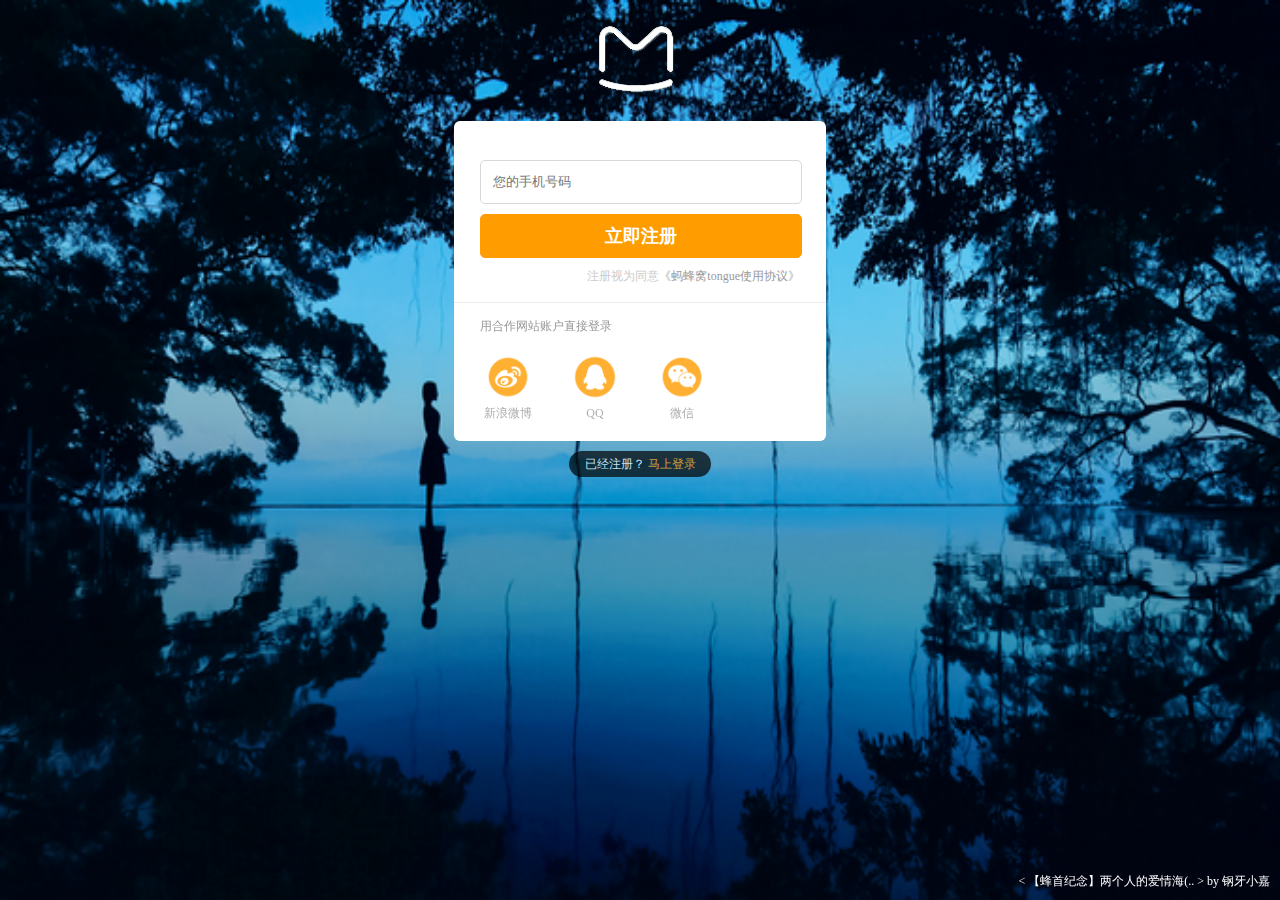
<file: register.html>
<!DOCTYPE html>
<html>
	<head>
		<meta charset="utf-8">
		<title>账号注册 - 蚂蜂窝</title>
		<link rel="stylesheet" type="text/css" href="style/register.css">
		<script type="text/javascript" src="js/lg_rg.js"></script>
	</head>
	<body>
		<div id="bg">
			<img src="images/register/register.jpg" alt="背景图片">
		</div>
		<div id="wrap_1" style="display: none">
			<img class="m" src="images/login/m.png" alt="m">
			<div id="lg_box">
				<form action="#">
					<p class="username"><img src="images/login/alert.png">账号不能为空</p>
					<p class="password"><img src="images/login/alert.png">密码不能为空</p>
					<input type="text" placeholder="您的邮箱/手机号" />
					<input type="password" placeholder="您的密码" />
					<a class="forget" href="#">忘记密码</a>
					<a class="lg_btn" href="#">登录</a>
				</form>
				<div id="co-site">
					<h2>用合作网站账户直接登录</h2>
					<ul>
						<li><a href="wb_login.html"><img src="images/login/wb.png"><span>新浪微博</span></a></li>
						<li><a href="qq_login.html"><img src="images/login/qq.png"><span>QQ</span></a></li>
						<li class="last"><a href="wx_login.html"><img src="images/login/wx.png"><span>微信</span></a></li>
					</ul>
				</div>
			</div>
			<div id="rg">
				<span>还没有账号？</span>
				<a href="#">马上注册</a>
			</div>
		</div>
		<div id="wrap_2">
			<img class="m" src="images/register/m.png" alt="m">
			<div id="rg_box">
				<form action="#">
					<p class="phone"><img src="images/register/alert.png">手机号不能为空</p>
					<input type="text" placeholder="您的手机号码" />
					<a class="rg_btn" href="#">立即注册</a>
					<p class="tips">注册视为同意<a href="#">《蚂蜂窝tongue使用协议》</a></p>
				</form>
				<div id="co-site">
					<h2>用合作网站账户直接登录</h2>
					<ul>
						<li><a href="wb_login.html"><img src="images/login/wb.png"><span>新浪微博</span></a></li>
						<li><a href="qq_login.html"><img src="images/login/qq.png"><span>QQ</span></a></li>
						<li class="last"><a href="wx_login.html"><img src="images/login/wx.png"><span>微信</span></a></li>
					</ul>
				</div>
			</div>
			<div id="lg">
				<span>已经注册？</span>
				<a href="#">马上登录</a>
			</div>
		</div>
		<p id="corner">< <a class="paper" href="#">【蜂首纪念】两个人的爱情海(..</a> > by <a href="#">钢牙小嘉</a></p>
	</body>
</html>
</file>
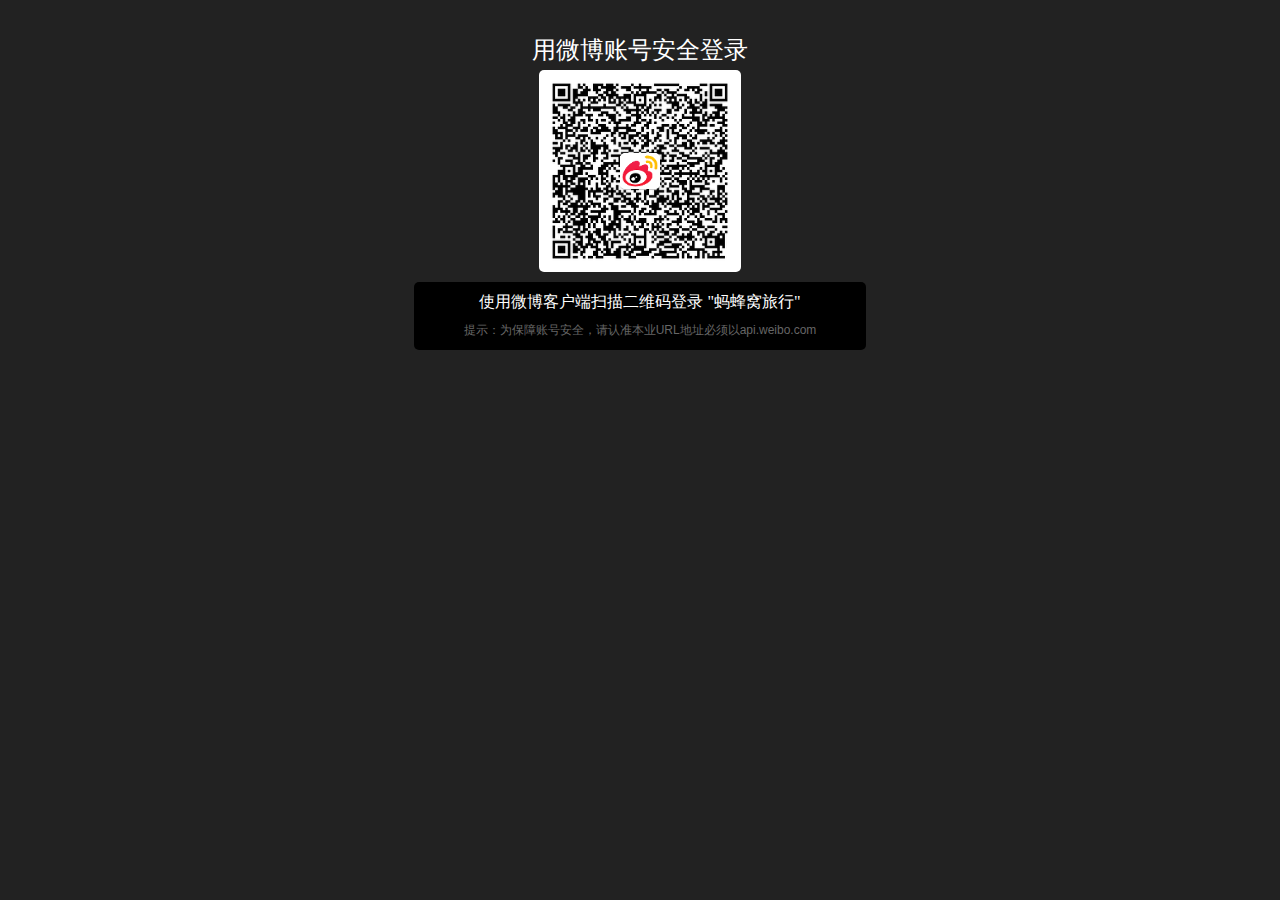
<file: wb_login.html>
<!DOCTYPE html>
<html>
	<head>
		<meta charset= "utf-8">
		<title>网站链接-蚂蜂窝旅行</title>
		<link rel="stylesheet" type="text/css" href="style/wb_login.css">
	</head>
	<body>
		<div id="wrap">
			<h2>用微博账号安全登录</h2>
			<div id="erweima">
				<img src="images/login/wb_login.jpg" alt="微博登录">
			</div>
			<div id="tips">
				<h3>使用微博客户端扫描二维码登录 "蚂蜂窝旅行" </h3>
				<p>提示：为保障账号安全，请认准本业URL地址必须以api.weibo.com</p>
			</div>
		</div>
	</body>
</html>
</file>
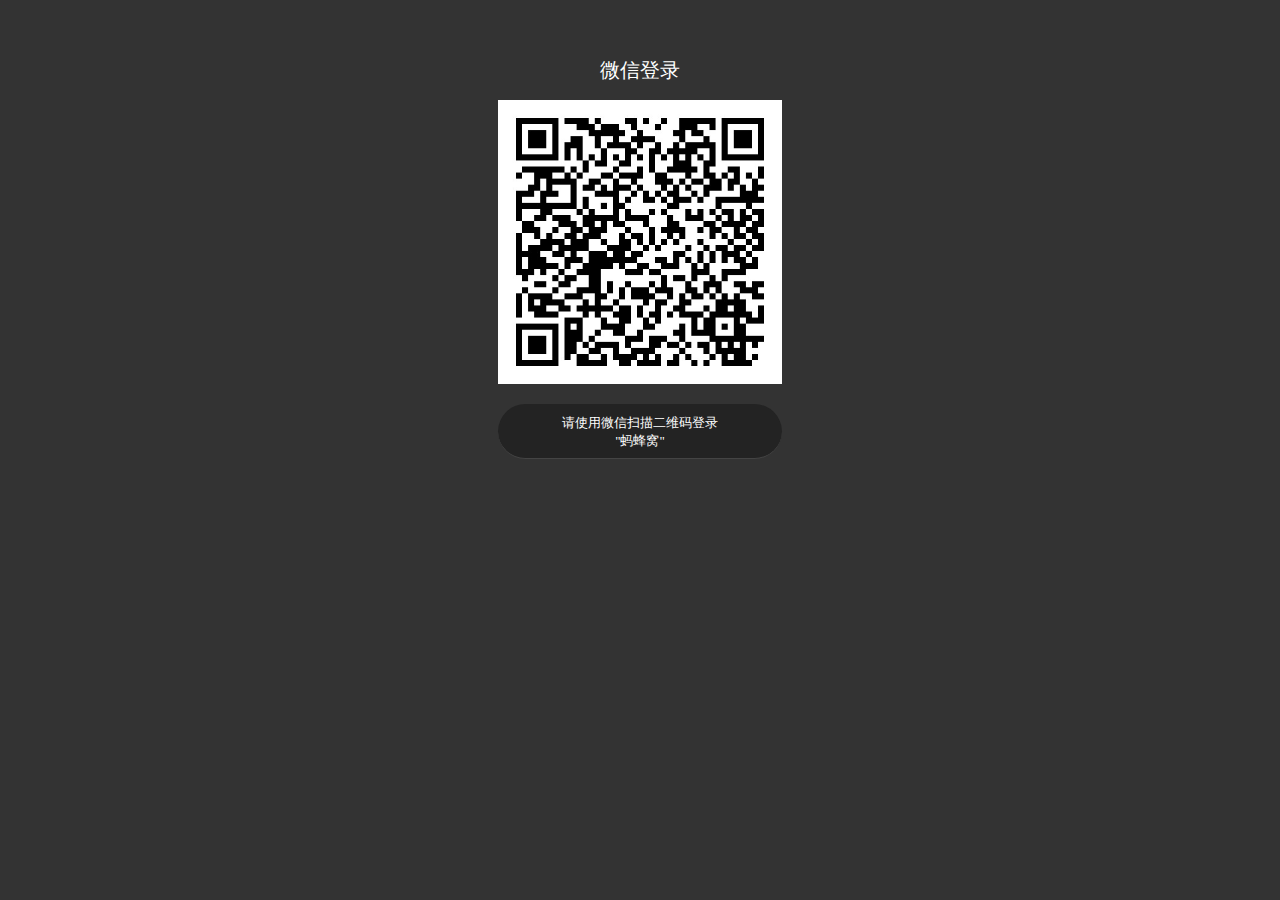
<file: wx_login.html>
<!DOCTYPE html>
<html>
	<head>
		<meta charset= "utf-8">
		<title>微信登录</title>
		<link rel="stylesheet" type="text/css" href="style/wx_login.css">
	</head>
	<body>
		<div id="wrap">
			<h2>微信登录</h2>
			<div id="erweima">
				<img src="images/login/wx_login.jpg" alt="微信登录">
			</div>
			<div id="tips">
				<p>请使用微信扫描二维码登录 "蚂蜂窝" </p>
			</div>
		</div>
	</body>
</html>
</file>
<file: style/css.css>
/*对样式进行重置*/
body,ul,p,h1,h2,h3,h4,dl,dd,form,input,textarea,select{
	margin: 0;
	padding: 0;
	font-family: 微软雅黑;
}
li{
	list-style: none;
}
img{
	border:none;
}
a{
	text-decoration: none;
}

body{
	overflow: auto;
	overflow-x:hidden;
}

/*头部*/
header{
	height: 60px;
	border-bottom: 2px solid #eaeaea;
}

#header_wrap{
	width: 1020px;
	height: 60px;
	margin: 0 auto;
    z-index: 1;
}
.top_icon{
	float:left;
	padding: 2px 0;
}

/*横向菜单*/
.top_nav{
	margin: 0 170px;
}
.top_nav li{
	float: left;
}
.top_nav p{
	height: 56px;
	line-height: 56px;
	padding: 0 16px;
	color: #333;
	font-size: 14px;
	border-left: 1px solid white;
	border-right: 1px solid white;
	z-index: 6;
}
.top_nav .active p{
	height: 60px;
	background-color: #ff9d00;
	color: white;
	border-left: 1px solid white;
	border-right: 1px solid white;
	border-bottom:1px solid #ff9d00;
}
.top_nav p:hover{
	color: #ff9d00;
	border-bottom: 2px solid #ff9d00;
}
.top_nav .active p:hover{
	color: white;
	border-bottom:1px solid #ff9d00;
}
.top_nav .down_menu p:hover{
	line-height: 52px;
	border-left: 1px solid #eaeaea;
	border-right: 1px solid #eaeaea;
	border-top: 2px solid #ff9d00;
    border-bottom: 3px solid white;
}

/*子菜单1*/
.top_nav .down_menu .sub_menu1{
	display:none;
	width: 140px;
	height: 290px;
	position: absolute;
	border: 1px solid #eaeaea;
	border-top:none;
	top: 61px;
	background-color: rgba(255,255,255,0.9);
	z-index: 4;
}
.top_nav .down_menu .sub_menu1 dd a{
	display: block;
	width: 124px;
	height: 40px;
	line-height: 40px;
	font-size: 14px;
	padding-left: 16px;
	color: #333;
}
.top_nav .down_menu .sub_menu1 dd img{
	position:relative;
	top: 6px;
}
.top_nav .down_menu .sub_menu1 dd a:hover{
	background-color: #eee;
}

/*子菜单2*/
.top_nav .down_menu .sub_menu2{
	display: none;
	width: 300px;
	height: 300px;
	position: absolute;
	border: 1px solid #eaeaea;
	border-top:none;
	top: 61px;
	background-color: rgba(255,255,255,0.9);
	z-index: 4;
}
.top_nav .down_menu .sub_menu2 dt{
	display: block;
	float: left;
	width: 130px;
	height: 300px;
	margin-left:16px;
}
.top_nav .down_menu .sub_menu2 dt a{
	display: block;
	font-size: 16px;
	color: #333;
	height: 75px;
	line-height: 75px;
}
.top_nav .down_menu .sub_menu2 dt img{
	position: relative;
	top: 6px;
}
.top_nav .down_menu .sub_menu2 dt a.ask{
	color: #ff9d00;
}
.top_nav .down_menu .sub_menu2 dt a:hover{
	color: #ff9d00;
}
.top_nav .down_menu .sub_menu2 dd{
	float:right;
	display: block;
	margin: 18px 50px 0 0;
}
.top_nav .down_menu .sub_menu2 dd a{
	display: block;
	font-size: 14px;
	color: #333;
	height: 30px;
	line-height: 30px;
}
.top_nav .down_menu .sub_menu2 dd a:hover{
	color: #ff9d00;
}

/*登录/注册区*/
.top_login{
	float: right;
}
.top_login li{
	float: left;
	height: 60px;
	line-height: 60px;
	font-size: 14px;
}
.top_login a{
	color: #ff9d00;
}
.top_login a:hover{
	text-decoration: underline;
}
.top_login img{
	margin-top: 14px;
}
.top_login .login a{
	padding: 0 10px 0 4px;
	border-right: 1px solid #eaeaea;
}
.top_login .register a{
	padding: 0 10px;
}


/*图片展示区：历历在目*/
#photo_show{
	width: 1352px;
	height: 450px;
	margin-top:-1px auto 0 auto;
	position: relative;
}
/*最下边的图层*/
#photo_show .lower{
	width: 1352px;
	height: 450px;
	z-index: 1;
	position: relative;
}
#photo_show .lower li{
	opacity: 0;
	width: 1352px;
	height: 450px;	
	position: absolute;
	z-index: 1;
}
#photo_show .lower img{
	width: 1352px;
	height: 450px;
}
/*左上角文字：日期+标题*/
#photo_show .time{
	position: absolute;
	top: 16px;
	left: 176px;
}
#photo_show .time a{
	color: white;
}
#photo_show .time h2{
	font-size: 20px;
	font-family: Arial;
	font-weight: normal;
	text-shadow: 1px 1px 1px #212121;
}
#photo_show .time span{
	font-size: 30px;
	text-shadow: 1px 1px 1px #212121;
}
#photo_show .time p{
	font-size: 20px;
	text-shadow: 1px 1px 1px #212121;
}
/*文字说明*/
#photo_show .caption{
	position: absolute;
	color: white;
	font-size: 14px;
	left: 406px;
	bottom: 24px;
}
#photo_show .caption a{
	color: #ff9d00;
}
/*为什么链接的文字，在鼠标移过去的时候没有反应*/
#photo_show .caption a:hover{
	text-decoration: underline;
}


/*图片右边导航区*/
#photo_show .upper{
	position: absolute;
	z-index: 2;
	top: 38px;
	right: 42px;
}
#photo_show .upper img{
	width: 112px;
	height: 64px;
    margin-bottom: 2px;
}
#photo_show .upper .youshang img{
	border-radius: 0 5px 0 0;
	-moz-border-radius: 0 5px 0 0;
	-webkit-border-radius: 0 5px 0 0;
}
#photo_show .upper .youxia img{
	border-radius: 0 0 5px 0;
	-moz-border-radius: 0 0 5px 0;
	-webkit-border-radius: 0 0 5px 0;
}
#photo_show .upper .lilizaimu{
	width: 110px;
	height: 36px;
	border-radius: 36px;
	background: rgba(21,21,21,0.6);
}
#photo_show .upper .lilizaimu a{
	display: block;
    width: 110px;
	height: 36px;
	line-height: 36px;
	text-align: center;
	color: white;
	font-size: 18px;
	font-family: 
}

/*右边的图片导航区的隐藏边框*/
#photo_show .hidden_border{
	position: absolute;
	z-index: 3;
	top: 38px;
	right: 42px;
}
#photo_show .hidden_border li{
	opacity: 0;
	width: 108px;
	height: 60px;
	border: 2px solid #ff9d00;
	margin-bottom: 6px;
}
#photo_show .hidden_border li.active{
	display: block;
}


/*搜索框*/
#photo_show .search{
	position: absolute;
	width: 540px;
	height: 90px;
	left: 406px;
	bottom: 56px;
	background: rgba(0,0,0,0.6);
	border-radius: 4px;
	z-index: 3;
}
#photo_show .search form{
	position: absolute;
	width: 520px;
	height: 70px;
	left: 50%;
	top: 50%;
	margin-left: -260px;
	margin-top:-35px;
	z-index: 3;
}

/*单选按钮部分：还需设置按钮的样式*/
#photo_show .search .choices{
	position: absolute;
}
#photo_show .search .choices label{
	font-size: 14px;
	color: white;
	margin-right: 16px;
	cursor: pointer;
}
#photo_show .search .choices input{
	width: 16px;
	height: 16px;
	vertical-align: middle;
	margin-right: 4px;
	cursor: pointer;
}

/*输入框部分*/
#photo_show .search .input_box{
	position: absolute;
	bottom: 0;
}
#photo_show .search .input_box .text{
	width: 448px;
	height: 38px;
	line-height: 38px;
	border-radius: 4px;
	padding-left: 20px;
	font-size: 15px;
	color: #A9A9A9;
	border: none;
	outline: none;
}

/*为什么按钮把文字去掉就会改变位置？*/
#photo_show .search .input_box a{
	position: absolute;
	top: 0px;
	left: 472px;
	display: inline-block;
	width: 42px;
	height: 38px;
	background: #ff9d00;
	border-radius: 4px;
}
#photo_show .search .input_box a:hover{
	background: #ff8A00;
}
#photo_show .search .input_box a img{
	width: 30px;
	height: 30px;
	margin: 4px 5px;
}



/*中间主要部分*/
article{
	width: 1002px;
	height: 500px;
	margin: 22px auto;
}
aside{
	width: 261px;
	float: left;
}
#main{
	width: 702px;
	float: right;
}
/*清楚浮动*/
.clearfloat:after{
	display: block;
	clear: both;
	content: "";
	visibility: hidden;
	height: 0;
}
.clearfloat{
	zoom: 1;
}


/*广告*/
.ad{
	margin-bottom: 36px;
}
/*旅行家专栏*/
#special_column{
	width: 260px;
	height: 288px;
	margin-bottom: 36px;
	position: relative;
}
/*标题设置*/
aside .title{
	width: 260px;
	height: 28px;
	line-height: 28px;
}
aside .title a.left{
	font-size: 18px;
	color: #333;
	float: left;
}
aside .title a.right{
	font-size: 12px;
	color: #999;
	float: right;
}
aside .title a.right:hover{
	text-decoration: underline;
}
/*图片+文字显示区*/
#special_column .final{
	width: 260px;
	height: 246px;
	margin-top: 14px;
	z-index: 1;
}

#special_column .final a{
	display: block;
}
#special_column .final img{
	z-index: 1;
}
#special_column .final a.sub_title{
	font-size: 16px;
	color: #333;
	height: 40px;
	line-height: 40px;
}
#special_column .final a.sub_title:hover{
	color: #ff9d00;
	text-decoration: underline;
}
#special_column .final p{
	font-size: 14px;
	color: #666;
}

/*旅游攻略推荐*/
#strategy{
	width: 260px;
	height: 380px;
	position: relative;
	margin-bottom: 36px;
}
#strategy .lower{
	width: 260px;
	height: 330px;
	margin-top: 14px;
	z-index: 1;
}
#strategy .lower .sub_title{
	display: block;
	font-size: 16px;
	color: #333;
	height: 40px;
	line-height: 40px;
}
#strategy .lower a:hover{
	text-decoration: underline;
	color: #ff9d00;
}
#strategy .lower img{
	z-index: 1;
}
#strategy .lower ul{
	position: absolute;
	top: 232px;
}
#strategy .lower li{
	font-size: 14px;
	color: #666;
	width: 260px;
	height: 30px;
	line-height: 30px;
}
#strategy .lower li a{
	color: #ff9d00;
}
/*自由行攻略图标*/
#strategy .upper{
	position: absolute;
	display: block;
	color: white;
	width: 70px;
	height: 26px;
	line-height: 26px;
	font-size: 12px;
	background-color: #ff6262;
	z-index: 3;
	top: 50px; 
	padding-left: 6px;
}
#strategy .upper:hover{
	color: white;
	text-decoration: none;
}



/*我的活动*/
#activity{
	width: 260px;
	height: 436px;
	position: relative;
	margin-bottom: 36px;
}
#activity .title .right{
	color: #ff9d00;
}
#activity .list{
	width: 260px;
	height: 380px;
	margin-top: 14px;
	overflow: hidden;
	overflow-x :hidden;
}
/*设置滚动条样式*/
/*滚动条整体部分*/
#activity .list::-webkit-scrollbar{
	/*display: none;*/
	width: 4px;
}
/*滚动条两段按钮*/
#activity .list::-webkit-scrollbar-button{
	display: none;
}
/*外层轨道*/
#activity .list::-webkit-scrollbar-track{
	display: none;
}
/*内层轨道*/
#activity .list::-webkit-scrollbar-track-piece{
	display: none;
}
/*滚动条里面可以拖动的部分*/
#activity .list::-webkit-scrollbar-thumb{
	background: #dedede;
	border-radius: 4px;
}

#activity .list li{
	width: 250px;
	height: 50px;
	margin-bottom: 5px;
}
#activity .list li:hover{
	background-color: #f8f8f8;
}
#activity .list li img{
	float: left;
	margin: 5px 8px 5px 6px;	
}
#activity .list li h2{
	font-size: 14px;
	font-weight: normal;
	color: #ff9d00;
	height:25px;
	line-height: 28px;
}
#activity .list li p{
	font-size: 12px;
	color: #666;
	height: 25px;
	line-height: 20px;
}



/*加入蚂蜂窝*/
#join_us{
	width: 260px;
	height: 286px;
	margin-bottom: 36px;
}
#join_us .picture{
	width: 260px;
	margin: 14px 0;
}
#join_us li{
	width: 260px;
	height: 30px;
	line-height: 30px;
	font-size: 14px;
}
#join_us li a{
	color: #666;
}
#join_us li a:hover{
	color: #ff9d00;
}
#join_us li span.hot{
	margin-left: 4px;
	color: #d0122b;
	font-size: 12px;
}
#join_us li span.hot img{
	width: 10px;
	height: 14px;
}
#join_us li span.apply{
	float: right;
}


/*蚂蜂窝旅行网站最新进展*/
#news{
	width: 260px;
	height: 230px;
	margin-bottom: 36px;
}
#news ul{
	width: 260px;
	margin-top: 14px;
}
#news li{
	width: 260px;
	height: 30px;
	line-height: 30px;
	color: #666;
	font-size: 12px;
}
#news li a{
	color: #666;
}
#news li a:hover{
	text-decoration: underline;
}



/*主体内容部分*/
/*爆款热卖*/
#sale{
	width: 702px;
	height: 270px;
	margin-bottom: 20px;
	position: relative;
}
#sale .title{
	font-size: 18px;
	width: 702px;
	height: 28px;
	line-height: 28px;
	color: #333;
}
#sale ul{
	position: relative;
	width: 702px;
	height: 228px;
	margin-top: 14px;
}
#sale li{
	position: relative;
	width: 226px;
	height: 220px;
	float: left;
	margin-right: 12px;
}
#sale li.right{
	margin-right: 0;
}
#sale li img{
	width: 222px;
	height: 137px;
}
#sale li p{
	position: absolute;
	top: 141px;
	width: 210px;
	height: 40px;
	line-height: 20px;
	font-size: 14px;
	color: #333;
	padding: 2px 6px;
	overflow: hidden;
	z-index: 3;
}
#sale li h2{
	position: absolute;
	width: 222px;
	height: 30px;
	line-height: 30px;
	font-size: 16px;
	color: #ff9d00;
	text-align: right;
	top: 184px;
}
#sale li h2 span{
	font-size: 14px;
	font-weight: lighter;
}
/*右上角直降700*/
#sale li .corner{
	width: 74px;
	height: 20px;
	position: absolute;
	top: 0;
	right: 0;
	background: #ff6155;
	color: white;
	text-align:center;
	font-size: 14px;
	font-weight: bold;
}
#sale li .shadow{
	position: absolute;
	width: 4px;
	height: 4px;
	top: 20px;
	right: 0;
}
/*图片底部横幅文字*/
#sale li .bottom{
	position: absolute;
	width: 202px;
	height: 36px;
	background: rgba(255,97,85,0.9);
	line-height: 36px;
	top: 101px;
	left: 0;
	color: white;
	font-size: 14px;
	padding: 0 10px;
	z-index: 1;
}
#sale li .bottom span{
	float: right;
}
#sale li .bottom strong{
	font-size: 26px;
}



/*文章*/
#papers{
	position: relative;
	width: 702px;
	margin-bottom: 20px;
}
/*标题栏设置*/
#papers .menu{
	width: 702px;
	height: 50px;
	border-bottom: 1px solid #e4e4e4;
	position: relative;
	z-index:1;
}
#papers .menu dl{
	display: inline-block;
	width: 402px;
	height: 50px;
	z-index: 3;
}
#papers .menu dt{
	float: left;
	width: 201px;
	height: 50px;
	font-size: 18px;
	line-height:  38px;
	text-align: center;
	color: #333;
}
#papers .menu dt .active{
	color: #ff9d00;
}
#papers .menu dt .select{
	position: relative;
	display: inline-block;
	width: 42px;
	height: 20px;
	line-height: 20px;
	border: 1px solid #e5e5e5;
	font-size: 12px;
	top: -2px;
	margin-left: 6px;
	padding-left: 16px;
}
#papers .menu dt .select img{
	position: absolute;
	display: inline-block;
	width: 16px;
	height: 16px;
	left: 6px;
	top: 2px;
}
#papers .menu dt span:hover{
	color: #ff9d00;
	cursor: pointer;
}
/*同时要改变“筛选”图标的颜色*/
#papers .menu dt .select:hover{
	color: white;
	background: #ff9d00;
	border: 1px solid white;
	cursor: pointer;
}
#papers .menu a.i_want{
	display: inline-block;
	position: absolute;
	width: 68px;
	height: 18px;
	line-height: 18px;
	font-size: 12px;
	color: #ff9d00;
	padding-left: 20px;
	top: 10px;
	left: 462px;
}
#papers .menu a.i_want:hover{
	text-decoration: underline;
}
#papers .menu a img{
	position: absolute;
	top: 0;
	left: 0;
}
#papers .menu div{
	position: absolute;
	width: 142px;
	height: 38px;
	background: #ff9d00;
	right: 0;
	top: 1px;
	border-radius: 5px;
}
#papers .menu div a{
	width: 86px;
	height: 38px;
	line-height: 38px;
	color: white;
	font-size: 16px;
	padding-left: 56px;
}
#papers .menu div img{
	position: absolute;
	width: 20px;
	height: 20px;
	top: 9px;
	left: 30px;
}
#papers .menu div:hover{
	background: #ff8A00;
}
/*隐藏的黄色边框图层*/
#papers .menu .border{
	position: absolute;
	width: 402px;
	height: 2px;
	top: 45px;
	left: 0;
	z-index: 10px;
}
#papers .menu .border li{
	opacity: 0;
	float: left;
	width: 196px;
	height: 2px;
	border-bottom: 3px solid #ff9d00;
}
/*筛选图层*/
#papers .filter_box{
	position: absolute;
	width: 722px;
	height: 564px;
	top: 50px;
	left: -22px;
	border: 1px solid #e5e5e5;
	box-shadow: 0 4px 8px #e5e5e5;     /*边框外发光效果*/
	background: white;
	z-index: 8;
}
#papers .filter_box dl{
	margin: 44px 44px 84px 44px;
}
#papers .filter_box dt{
	width: 48px;
	text-align: right;
	font-size: 16px;
	color: #333;
}
#papers .filter_box dd{
	position: absolute;
	top: 44px;
	left: 126px;
}
#papers .filter_box dd input{
	width: 382px;
	height: 40px;
	border: none;
	line-height: 42px;
	background: #efefef;
	font-size: 14px;
	color: #a9a9a9;
	padding-left: 12px;
	border-radius: 4px;
	margin-bottom: 12px;
	/*这里还需实现效果：点击文本框时，改变文本框背景颜色和边框颜色*/
}
#papers .filter_box dd a{
	font-size: 14px;
	color: #666;
	margin-right: 10px;
}
#papers .filter_box dl .interest{
	top: 150px;
	left: 126px;
}
#papers .filter_box dl li{
	float: left;
	width: 282px;
	height: 96px;
	margin-right: 10px;
	position: relative;
}
#papers .filter_box dl li:hover{
	background: #f8f8f8;
}
#papers .filter_box dl img{
	width: 112px;
	height: 76px;
	margin: 10px;
}
#papers .filter_box dl h2{
	position: absolute;
	top: 10px;
	left: 136px;
	font-size: 16px;
	color: #333;
	font-weight: normal;
}
#papers .filter_box .interest p{
	position: absolute;
	top: 40px;
	left: 136px;
	font-size: 12px;
	color: #a9a9a9;
}
#papers .filter_box .close{
	display: inline-block;
	width: 18px;
	height: 18px;
	line-height: 18px;
	position: absolute;
	right: 10px;
	top: 10px;
	border: 1px solid #e8e8e8;
	color: #ccc;
	font-size: 15px;
	font-family: arial;
	text-align: center;
	-webkit-transition: 1s; 
	-webkit-transition: -webkit-transform 1s ease-out; 
	transition: transform 1s ease-out;/*变化时间设置为1秒，这个时间也可以根据需要自行修改(变化动作即为下面的图像旋转720度）*/ 
	-moz-transition: -moz-transform 1s ease-out;
}
#papers .filter_box .close:hover{
	cursor: pointer;
	transform: rotateZ(360deg);/*图像旋转720度，这个旋转角度你也可以自己设置。*/
    -webkit-transform: rotateZ(360deg);    /*兼容webkit浏览器*/
    -moz-transform: rotateZ(360deg);       /*兼容火狐浏览器*/
}






/*游记列表*/
#papers .paper_list{
	width: 730px;
	height: 1850px;
	position: absolute;
	margin-bottom: 20px;
	left: -16px;
	top: 70px;
}
#papers .paper_list dl{
	width: 730px;
	height: 180px;
	position: relative;
}
#papers .paper_list dl:hover{
	background: #f8f8f8;
}
#papers .paper_list dt{
	position: relative;
	width: 220px;
	height: 150px;
	top: 15px;
	left: 15px;
}
#papers .paper_list dd{
	position: absolute;
	width: 450px;
	height: 150px;
	top: 15px;
	left: 255px;
}
#papers .paper_list dd .title{
	display: block;
	width: 400px;
	height: 28px;
	line-height: 28px;
	color: #333;
	font-size: 18px;
	margin-bottom: 10px;
}
#papers .paper_list dd .abstract{
	display: block;
	width: 450px;
	height: 60px;
	font-size: 14px;
	color: #666;
	line-height: 20px;
	margin-bottom: 20px;
}
#papers .paper_list dd .abstract:hover{
	color: #666;
	text-decoration: none;
}
#papers .paper_list dd ul{
	width: 350px;
	height: 28px;
	line-height: 28px;
}
#papers .paper_list dd li{
	float: left;
	font-size: 12px;
	margin-right: 6px;
}
#papers .paper_list .eye{
	margin-left: 6px;
}
#papers .paper_list dd img{
	position: relative;
	width: 16px;
	height: 16px;
	top: 4px;
	margin-right: 4px;
}
#papers .paper_list .author img{
	border-radius: 10px;
}
#papers .paper_list dd .location a{
	color: #666;
}
#papers .paper_list dd .location span{
	color: #666;
}
#papers .paper_list dd .author a{
	color: #ff9d00;
}
#papers .paper_list dd .eye{
	font-size: 14px;
	color: #999;
}
#papers .paper_list dd .ding{
	width: 76px;
	height: 36px;
	line-height: 36px;
	font-size: 14px;
	color: #ff9d00;
	position: absolute;
    right: 0;
    bottom: 0;
}
#papers .paper_list dd .ding span{
	position: absolute;
	display: inline-block;
	width: 34px;
	height: 36px;
	line-height: 36px;
	text-align: right;
	top: 0;
	left: 0;
}
#papers .paper_list dd .ding img{
	display: inline-block;
	position: relative;
	width: 38px;
	height: 34px;
	top: 0px;
	left: 40px;
}
/*索引栏*/
#index{
	width: 494px;
	height: 26px;
	line-height: 26px;
	position: absolute;
	bottom: 0;
	right: 0;
	font-family: arial;
}
#index span{
	display: inline-block;
	width: 120px;
	height: 26px;
	line-height: 26px;
	color: #999;
	font-size: 12px;
	text-align: right;
}
#index a{
	display: inline-block;
	width: 23px;
	height: 26px;
	line-height: 26px;
	color: #666;
	margin-left: 4px;
	font-size: 12px;
	border-radius: 5px;
	text-align: center;
}
#index a.active{
	color: white;
	background: #ff9d00;
}
#index a.next{
	width: 65px;
	height: 26px;
	font-family: 微软雅黑;
	background: #ff9d00;
	color: white;
}
#index a:hover{
	background: #efefef;
}
#index a.next:hover{
	background: #ff8A00;
}


/*页面悬浮导航*/
#hang{
	position: fixed;
	bottom: 30px;
	right: 120px;
	width: 47px;
	height: 135px;
	z-index: 20;
}
#hang li{
	position: relative;
	width: 45px;
	height: 45px;
	border: 1px solid #e5e5e5;
	border-bottom: none;
	background: white;
}
#hang li.last{
	border-bottom: 1px solid #e5e5e5;;
}
#hang li img{
	width: 25px;
	height: 25px;
	margin: 10px;
}
#hang li span{
	position: absolute;
	display: none;
	width: 25px;
	height: 33px;
	padding: 6px 10px;
	color: white;
	background: #aaa;
	font-size: 12px;
	top: 0;
	left: 0; 
}
#hang li.last div{
	display: none;
	position: absolute;
	width: 316px;
	height: 208px;
	top: -164px;
	left: -326px;
	border: 1px solid #e5e5e5;
	background: white;

}
#hang li.last div img{
	width: 280px;
	height: 173px;
	margin: 18px;
}






/*页面底部脚本栏*/
footer{
	height: 524px;
	background: #3c3c3c;
	margin-top: 1920px;
}
footer .wrap{
	width: 985px;
	height: 470px;
	position: relative;
	top: 27px;
	margin: 0 auto;
}
footer .wrap .footer_link{
	position: relative;
	width: 985px;
	height: 168px;
	margin-bottom: 20px;
}
footer .wrap .footer_link dl{
	float: left;
	height: 168px;
	margin-right: 100px;
}
footer .wrap .footer_link dt{
	font-size: 14px;
	color: #c2c2c2;
	height: 26px;
	line-height: 26px;
	margin-bottom: 8px;
}
footer .wrap .footer_link dd{
	font-size: 12px;
	color: #c2c2c2;
	line-height: 22px;
}
footer .wrap .footer_link dd span{
	color: #ff9d14;
	font-family: arial;
}
footer .wrap .footer_link dd a{
	color: #c2c2c2;
}
footer .wrap .footer_link .last a{
	color: #ff9d14;
}
footer .wrap .footer_link dd a:hover{
	color: white;
}
footer .wrap .footer_link .last a:hover{
	color: #ff9d14;
}
footer .wrap .footer_link .service{
	width: 136px;
	margin-right: 0;
}
footer .wrap .footer_link .service dt{
	width: 136px;
	text-align: center;
}
footer .wrap .footer_link .service dd .left{
	margin-right: 36px;
}
footer .wrap .footer_link ul{
	width: 226px;
	height: 168px;
	position: absolute;
	right: 0;
	top: 22px;
}
footer .wrap .footer_link ul li{
	float: left;
}
footer .wrap .footer_link ul li.ziyouxing{
	margin-right: 40px;
}
footer .wrap .footer_link ul p{
	color: #c2c2c2;
	width: 92px;
	text-align: center;
	height: 44px;
	line-height: 22px;
	font-size: 12px;
}


/*关注我们follow*/
footer .wrap .footer_follow{
	position: relative;
	width: 120px;
	height: 70px;
	margin: 0 auto;
	margin-bottom: 50px;
}
footer .wrap .footer_follow h2{
	color: #c2c2c2;
	font-size: 16px;
	font-family: 微软雅黑;
	font-weight: normal;
	height: 30px;
	line-height: 30px;
	text-align: center;
}
footer .wrap .footer_follow ul{
	width: 120px;
	height: 40px;
/*	border: 1px solid red;*/
}
footer .wrap .footer_follow li{
	width: 30px;
	height: 40px;
	float: left;
	margin-right: 15px;
}
footer .wrap .footer_follow .last{
	margin-right: 0px;
}
footer .wrap .footer_follow li img{
	width: 30px;
	height: 30px;
	margin-top: 10px;
}




/*友情链接*/
footer .wrap .footer_friends{
	position: relative;
	width: 1002px;
	height: 100px;
	margin: 0 auto;
	border-top: 1px solid #575a5b;
	border-bottom: 1px solid #575a5b;
}
footer .wrap .footer_friends .text{
	width: 980px;
	margin: 15px auto;
}
footer .wrap .footer_friends a{
	font-size: 12px;
	color: #c2c2c2;
	margin-right: 9px;
}
footer .wrap .footer_friends a:hover{
	color: white;
}


/*图标*/
footer .wrap .footer_info{
	position: relative;
	width: 1002px;
	margin: 10px auto;
}
footer .wrap .footer_info ul{
	width: 1002px;
}
footer .wrap .footer_info li{
	float: left;
	margin-right: 12px;
	height: 52px;
}
footer .wrap .footer_info li.credit{
	margin-top: 10px;
}
footer .wrap .footer_info li.last{
	margin-right: 0;
}
footer .wrap .footer_info p{
	display: inline-block;
	font-size: 12px;
	color: #c2c2c2;
	width: 502px;
	line-height: 22px;
	margin: 6px 32px 0 0;
}
footer .wrap .footer_info p a{
	color: #c2c2c2;
}
footer .wrap .footer_info p a:hover{
	color: white;
}
footer .wrap .footer_info p span{
	color: #ff9d00;
}
footer .wrap .footer_info p .map{
	color: #ff9d00;
}
footer .wrap .footer_info p .map:hover{
	color: #ff9d00;
}
</file>
<file: style/login.css>
/*对样式进行重置*/
body,ul,p,h1,h2,h3,h4,dl,dd,form,input,textarea,select{
	margin: 0;
	padding: 0;
	font-family: 微软雅黑;
}
li{
	list-style: none;
}
img{
	border:none;
}
a{
	text-decoration: none;
}

/*背景图片*/
#bg{
	position: fixed;
	top: 0;
	left: 0;
	bottom: 0;
	right: 0;
	z-index: -1;
}
#bg img{
	width: 100%;
	height: 100%;
	border: 0;
}



/*登录界面*/
#wrap_1{
	width: 372px;
	height: 528px;
	margin: 0 auto;
}
#wrap_1 .m{
	margin: 20px 140px;
}
#lg_box{
	position: relative;
	width: 372px;
	height: 378px;
	background: #fff;
	border-radius: 6px;
}
#lg_box form{
	width: 320px;
	padding: 4px 26px 10px 26px;
}
#lg_box form p{
	visibility: hidden;
	width: 320px;
	color: #ff3c00;
	font-size: 12px;
	margin-bottom: 4px;
}
#lg_box form p img{
	width: 20px;
	height: 20px;
	position: relative;
	top: 5px;
}
#lg_box form .password{
	position: absolute;
	top: 4px;
}
form input{
	display: inline-block;
	width: 320px;
	height: 42px;
	border-radius: 5px;
	border: 1px solid #d8d8d8;
	margin-bottom: 10px;
	text-indent: 12px;
	color: #a9a9a9;
}
#lg_box form a.forget{
	float: right;
	display: inline-block;
	color: #ff9d00;
	font-size: 12px;
	text-align: right;
}
#lg_box form a.forget:hover{
	text-decoration: underline;
}
#lg_box form .lg_btn{
	display: inline-block;
	width: 320px;
	height: 42px;
	line-height: 42px;
	border-radius: 5px;
    border: 1px solid #ff9d00;
	margin-top: 10px;
	background: #ff9d00;
	color: #fff;
	font-size: 18px;
	font-weight: bold;
	text-align: center;
	letter-spacing: 10px;
	opacity: 1;
}
#lg_box form .lg_btn:hover{
	opacity: 0.9;
}


/*合作网站登录*/
#co-site{
	position: absolute;
	bottom: 0;
	width: 320px;
	height: 123px;
	border-top: 1px solid #ebebeb; 
	padding: 15px 26px 0 26px;
}
#co-site h2{
	color: #999;
	font-weight: normal;
	font-size: 12px;
}
#co-site ul{
	width: 230px;
	height: 66px;
	margin-top: 20px;
}
#co-site ul li{
	float: left;
	width: 56px;
	height: 66px;
	margin-right: 31px;
	opacity: 0.8;
}
#co-site ul li.last{
	margin-right: 0;
}
#co-site ul li:hover{
	opacity: 0.9;
}
#co-site ul li a{
	color: #999;
	font-size: 12px;
}
#co-site ul li a img{
	position: relative;
	left: 6px;
	width: 44px;
	height: 44px;
}
#co-site ul li a span{
	display: inline-block;
	width: 56px;
	text-align: center;
}


#rg{
	width: 142px;
	height: 26px;
	font-size: 12px;
	border-radius: 26px;
	background: #000;
	opacity: 0.7;
	margin: 10px auto;
	text-align: center;
}
#rg span{
	color: #fff;
	line-height: 26px;
}
#rg a{
	color: #ff9d00;
}
#rg a:hover{
	text-decoration: underline;
}




/*注册界面*/
#wrap_2{
	position: absolute;
	top: 0;
	left: 498px;
	width: 372px;
	height: 480px;
	margin: 0 auto;
}
#wrap_2 .m{
	margin: 20px 140px;
}
#rg_box{
	position: relative;
	width: 372px;
	height: 320px;
	background: #fff;
	border-radius: 6px;
}
#rg_box form{
	width: 320px;
	padding: 10px 26px 10px 26px;
}
#rg_box form .phone{
	visibility: hidden;
	width: 320px;
	color: #ff3c00;
	font-size: 12px;
	margin-bottom: 4px;
}
#rg_box form .phone img{
	width: 20px;
	height: 20px;
	position: relative;
	top: 5px;
}
#rg_box form .rg_btn{
	display: inline-block;
	width: 320px;
	height: 42px;
	margin-bottom: 10px;
	line-height: 42px;
	border-radius: 5px;
    border: 1px solid #ff9d00;
	background: #ff9d00;
	color: #fff;
	font-size: 18px;
	font-weight: bold;
	text-align: center;
	opacity: 1;
}
#rg_box form .rg_btn:hover{
	opacity: 0.9;
}
#rg_box form .tips{
	font-size: 12px;
	color: #ccc;
	float: right;
}
#rg_box form .tips a{
	color: #999;
}
#rg_box form .tips a:hover{
	color: #000;
	text-decoration: underline;
}
#lg{
	width: 142px;
	height: 26px;
	font-size: 12px;
	border-radius: 26px;
	background: #000;
	opacity: 0.7;
	margin: 10px auto;
    text-align: center;
}
#lg span{
	color: #fff;
	line-height: 26px;
}
#lg a{
	color: #ff9d00;
}
#lg a:hover{
	text-decoration: underline;
}


/*登录界面：文本输入框获取焦点，边框发光*/
input:focus{
	border: 1px solid #ff9d00;
	box-shadow: 0 0 5px #ff9d00;
	outline: none;
}



/*角落文章链接*/
#corner{
	position: absolute;
	display: inline-block;
	bottom: 10px;
	right: 10px;
	font-size: 12px;
	color: #fff;
}
#corner a{
	color: #fff;
}
#corner a:hover{
	text-decoration: underline;
}
#corner .paper{
	display: inline-block;
	width: 162px;
/*	overflow: hidden;
	text-overflow: ellipsis;
	white-space: nowrap;*/
}
</file>
<file: style/register.css>
/*对样式进行重置*/
body,ul,p,h1,h2,h3,h4,dl,dd,form,input,textarea,select{
	margin: 0;
	padding: 0;
	font-family: 微软雅黑;
}
li{
	list-style: none;
}
img{
	border:none;
}
a{
	text-decoration: none;
}

/*背景图片*/
#bg{
	position: fixed;
	top: 0;
	left: 0;
	bottom: 0;
	right: 0;
	z-index: -1;
}
#bg img{
	width: 100%;
	height: 100%;
	border: 0;
}


/*注册界面*/
#wrap_2{
	width: 372px;
	height: 480px;
	margin: 0 auto;
}
#wrap_2 .m{
	margin: 20px 140px;
}
#rg_box{
	position: relative;
	width: 372px;
	height: 320px;
	background: #fff;
	border-radius: 6px;
}
#rg_box form{
	width: 320px;
	padding: 10px 26px 10px 26px;
}
#rg_box form .phone{
	visibility: hidden;
	width: 320px;
	color: #ff3c00;
	font-size: 12px;
	margin-bottom: 4px;
}
#rg_box form .phone img{
	width: 20px;
	height: 20px;
	position: relative;
	top: 5px;
}
form input{
	display: inline-block;
	width: 320px;
	height: 42px;
	border-radius: 5px;
	border: 1px solid #d8d8d8;
	margin-bottom: 10px;
	text-indent: 12px;
	color: #a9a9a9;
}
form input:focus{
	border: 1px solid #ff9d00;
	border-radius: 5px;
	box-shadow: 0 0 5px #ff9d00;
	outline: none;
}
#rg_box form .rg_btn{
	display: inline-block;
	width: 320px;
	height: 42px;
	margin-bottom: 10px;
	line-height: 42px;
	border-radius: 5px;
    border: 1px solid #ff9d00;
	background: #ff9d00;
	color: #fff;
	font-size: 18px;
	font-weight: bold;
	text-align: center;
	opacity: 1;
}
#rg_box form .rg_btn:hover{
	opacity: 0.9;
}
#rg_box form .tips{
	font-size: 12px;
	color: #ccc;
	float: right;
}
#rg_box form .tips a{
	color: #999;
}
#rg_box form .tips a:hover{
	color: #000;
	text-decoration: underline;
}



#co-site{
	position: absolute;
	bottom: 0;
	width: 320px;
	height: 123px;
	border-top: 1px solid #ebebeb; 
	padding: 15px 26px 0 26px;
}
#co-site h2{
	color: #999;
	font-weight: normal;
	font-size: 12px;
}
#co-site ul{
	width: 230px;
	height: 66px;
	margin-top: 20px;
}
#co-site ul li{
	float: left;
	width: 56px;
	height: 66px;
	margin-right: 31px;
	opacity: 0.8;
}
#co-site ul li.last{
	margin-right: 0;
}
#co-site ul li:hover{
	opacity: 0.9;
}
#co-site ul li a{
	color: #999;
	font-size: 12px;
}
#co-site ul li a img{
	position: relative;
	left: 6px;
	width: 44px;
	height: 44px;
}
#co-site ul li a span{
	display: inline-block;
	width: 56px;
	text-align: center;
}


#lg{
	width: 142px;
	height: 26px;
	font-size: 12px;
	border-radius: 26px;
	background: #000;
	opacity: 0.7;
	margin: 10px auto;
    text-align: center;
}
#lg span{
	color: #fff;
	line-height: 26px;
}
#lg a{
	color: #ff9d00;
}
#lg a:hover{
	text-decoration: underline;
}





/*切换到登录界面*/
#wrap_1{
	position: absolute;
	top: 0;
	left: 498px;
	width: 372px;
	height: 528px;
	margin: 0 auto;
}
#wrap_1 .m{
	margin: 20px 140px;
}
#lg_box{
	position: relative;
	width: 372px;
	height: 378px;
	background: #fff;
	border-radius: 6px;
}
#lg_box form{
	width: 320px;
	padding: 4px 26px 10px 26px;
}
#lg_box form p{
	visibility: hidden;
	width: 320px;
	color: #ff3c00;
	font-size: 12px;
	margin-bottom: 4px;
}
#lg_box form p img{
	width: 20px;
	height: 20px;
	position: relative;
	top: 5px;
}
#lg_box form .password{
	position: absolute;
	top: 4px;
}
#lg_box form a.forget{
	float: right;
	display: inline-block;
	color: #ff9d00;
	font-size: 12px;
	text-align: right;
}
#lg_box form a.forget:hover{
	text-decoration: underline;
}
#lg_box form .lg_btn{
	display: inline-block;
	width: 320px;
	height: 42px;
	line-height: 42px;
	border-radius: 5px;
    border: 1px solid #ff9d00;
	margin-top: 10px;
	background: #ff9d00;
	color: #fff;
	font-size: 18px;
	font-weight: bold;
	text-align: center;
	letter-spacing: 10px;
	opacity: 1;
}
#lg_box form .lg_btn:hover{
	opacity: 0.9;
}


#rg{
	width: 142px;
	height: 26px;
	font-size: 12px;
	border-radius: 26px;
	background: #000;
	opacity: 0.7;
	margin: 10px auto;
	text-align: center;
}
#rg span{
	color: #fff;
	line-height: 26px;
}
#rg a{
	color: #ff9d00;
}
#rg a:hover{
	text-decoration: underline;
}






#corner{
	position: absolute;
	top: 
	display: inline-block;
	bottom: 10px;
	right: 10px;
	font-size: 12px;
	color: #fff;
}
#corner a{
	color: #fff;
}
#corner a:hover{
	text-decoration: underline;
}
#corner .paper{
	display: inline-block;
	width: 166px;
/*	overflow: hidden;
	text-overflow: ellipsis;
	white-space: nowrap;*/
}
</file>
<file: style/wb_login.css>
/*对样式进行重置*/
body,ul,p,h1,h2,h3,h4,dl,dd,form,input,textarea,select{
	margin: 0;
	padding: 0;
	font-family: 微软雅黑;
}
li{
	list-style: none;
}
img{
	border:none;
}
a{
	text-decoration: none;
}


body{
	background: #222;
}
#wrap{
	width: 452px;
	height: 312px;
	margin: 30px auto;
}
#wrap h2{
	width: 452px;
	height: 40px;
	line-height: 40px;
	color: #fff;
	font-weight: normal;
	font-size: 24px;
	text-align: center;
}
#erweima{
	width: 202px;
	height: 202px;
	border-radius: 5px;
	background: #fff;
	margin: 0 125px 10px 125px; 
}
#erweima img{
	width: 180px;
	height: 180px;
	margin: 11px;
}
#tips{
	width: 452px;
	height: 68px;
	background: #000;
	border-radius: 5px;
}
#tips h3{
	width: 452px;
	line-height: 40px;
	text-align: center;	
	font-size: 16px;
	color: #fff;
	font-weight: normal;
}
#tips p{
	width: 452px;
	text-align: center;	
	font-size: 12px;
	color: #666;
	font-family: Arial;
}
</file>
<file: style/wx_login.css>
/*对样式进行重置*/
body,ul,p,h1,h2,h3,h4,dl,dd,form,input,textarea,select{
	margin: 0;
	padding: 0;
	font-family: 微软雅黑;
}
li{
	list-style: none;
}
img{
	border:none;
}
a{
	text-decoration: none;
}


body{
	background: #333;
}
#wrap{
	width: 284px;
	height: 406px;
	margin: 50px auto;
}
#wrap h2{
	width: 284px;
	height: 40px;
	line-height: 40px;
	color: #fff;
	font-weight: normal;
	font-size: 20px;
	text-align: center;
	margin-bottom: 10px;
}
#erweima{
	width: 284px;
	height: 284px;
	background: #fff;
	margin-bottom: 20px;
}
#erweima img{
	width: 284px;
	height: 284px;
}
#tips{
	width: 284px;
	height: 54px;
	background: #232323;
	border-radius: 54px;
	border-bottom: 1px solid #444;
}
#tips p{
	display: inline-block;
	width: 160px;
	height: 54px;
	text-align: center;	
	font-size: 13px;
	color: #fff;
	margin-top: 10px;
	margin-left: 62px;
}
</file>
